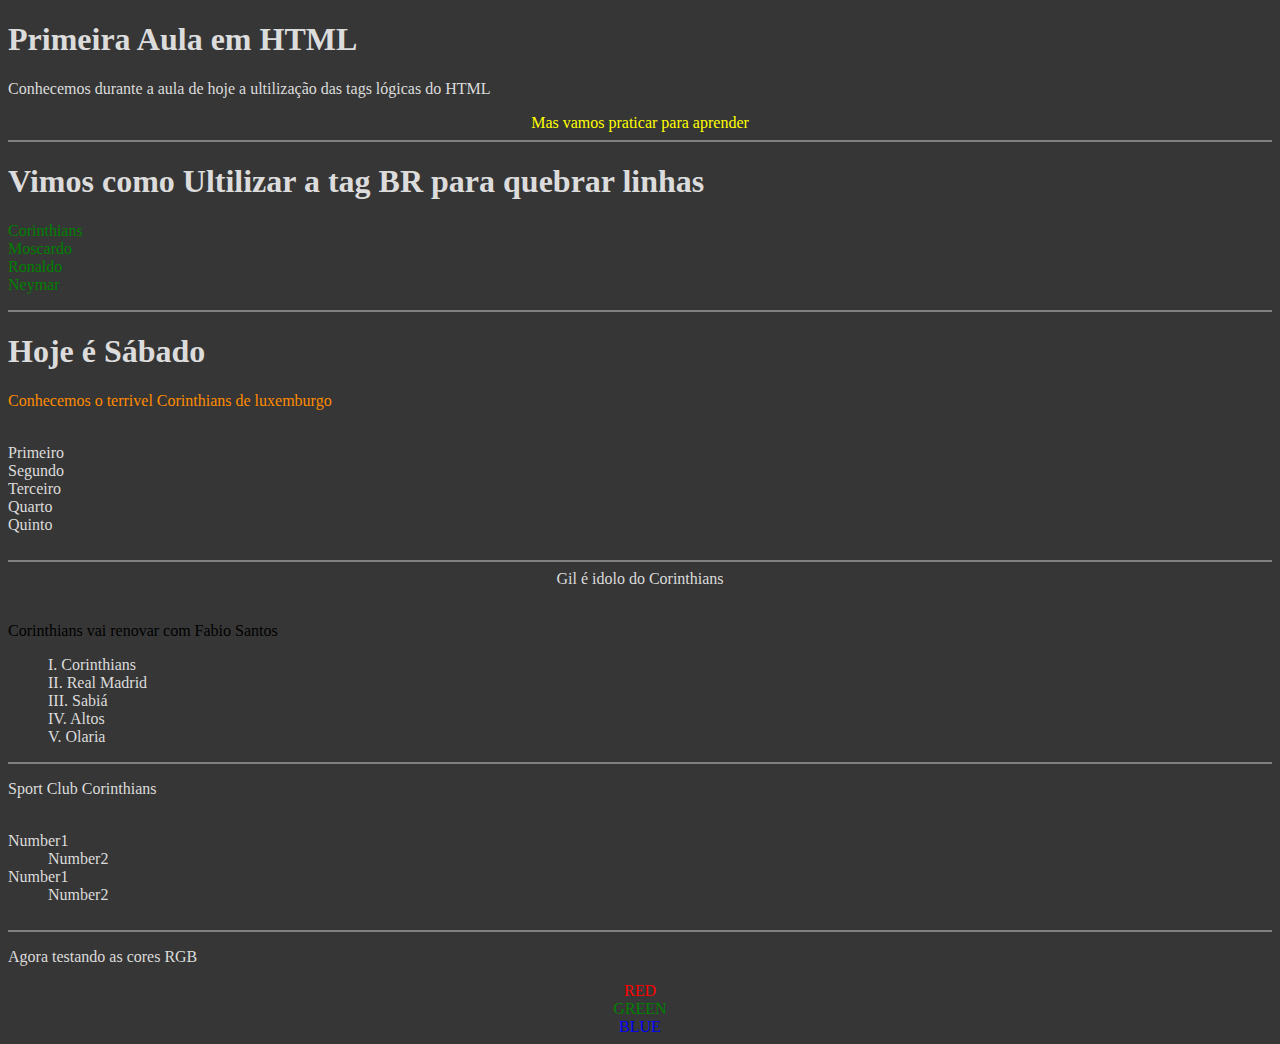
<file: AtvFront/index.html>
<!DOCTYPE html>
<html lang="pt-br">
<head>
    <meta charset="UTF-8">
    <meta name="viewport" content="width=device-width, initial-scale=1.0">
    <title>Primeira aula de html</title>
</head>
<body bgcolor="#363636">
    <div>
        <font color = "DCDCDC">
        <h1>Primeira Aula em HTML </h1>
        <p>
            Conhecemos durante a aula de hoje a ultilização das tags lógicas do HTML
        </p>
        <font color = "yellow">
        <center>
            Mas vamos praticar para aprender
        </center>
        </font>
        <hr color="grey">
        <h1>Vimos como Ultilizar a tag BR para quebrar linhas</h1>
        <font color="green">
            <p>Corinthians <br> Moscardo <br> Ronaldo <br>Neymar</p>
        </font>
        <hr color="grey">
        <h1>Hoje é Sábado</h1>
        <font color = "#ff8C00">
            <p>Conhecemos o terrivel Corinthians de luxemburgo</p>
        </font>
        <br>
        <li>
            Primeiro
        </li>
        <li>
            Segundo
        </li>
        <li>
            Terceiro
        </li>
        <li>
            Quarto
        </li>
        <li>
            Quinto
        </li>
        <br>
        <hr color="grey">
        <center>
            Gil é idolo do Corinthians
        </center>
        <br>
        <font color = "#000000">
            <p>
            Corinthians vai renovar com Fabio Santos
        </p>
        </font>
        
        <ol>
            I. Corinthians <br>
            II. Real Madrid <br>
            III. Sabiá <br>
            IV. Altos <br>
            V. Olaria <br>
        </ol>
        <hr color="grey">
        <p> Sport Club Corinthians</p>
        <br>
        <dt>Number1</dt>
        <dd>Number2</dd>
        <dt>Number1</dt>
        <dd>Number2</dd>
        <br>
        <hr color = "grey">
        <p>Agora testando as cores RGB</p>
        <center>
            <font color ="red">
                RED
            </font>
            <br>
            <font color = "green">
                GREEN
            </font>
            <br>
            <font color = "blue">
                BLUE
            </font>
        </center>
    </div>
</body>
</html>
</file>
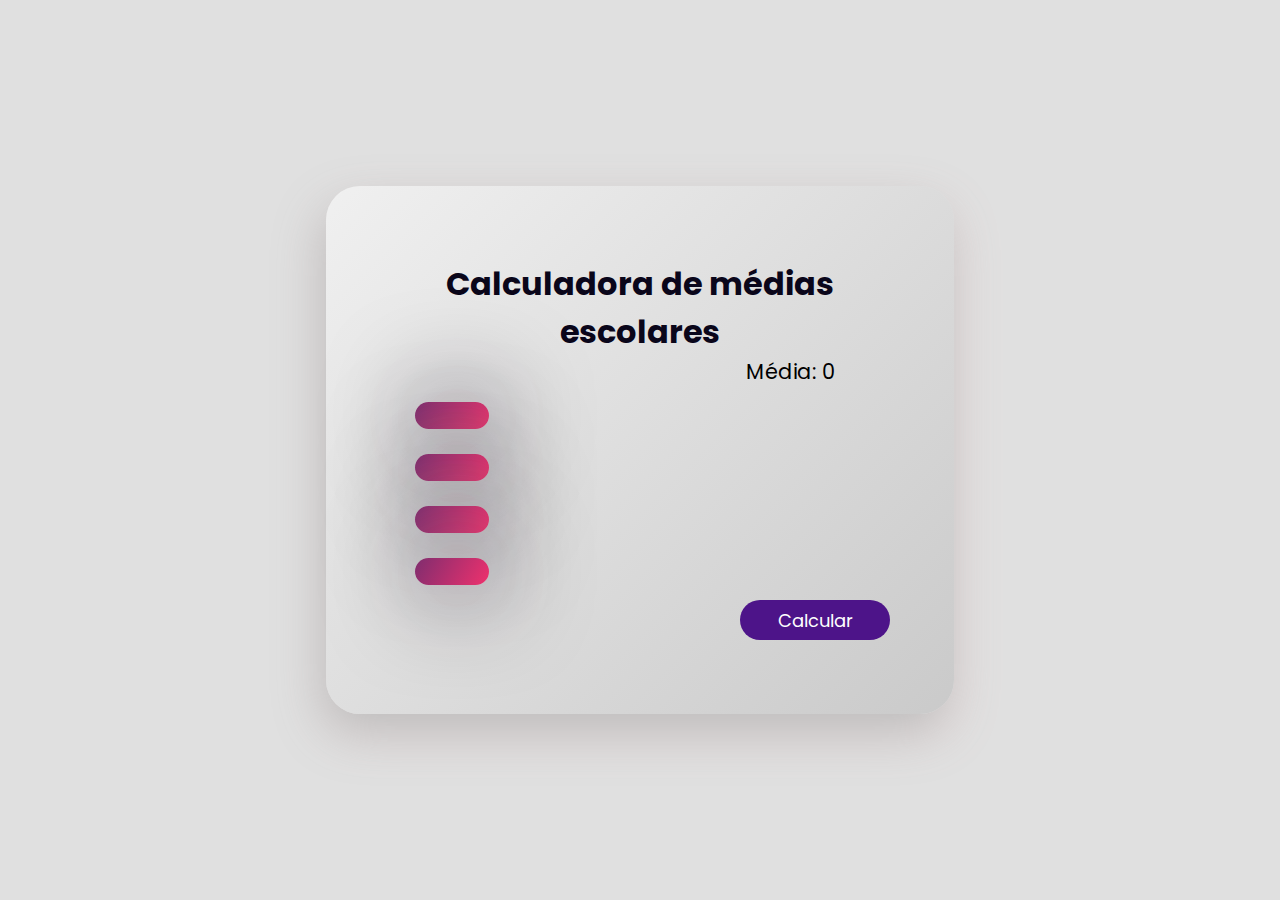
<file: CalculadoraDeMedias/index.html>
<!DOCTYPE html>
<html lang="pt-br">
<head>
    <meta charset="UTF-8">
    <meta name="viewport" content="width=device-width, initial-scale=1.0">
    <link rel="stylesheet" href="style/style.css">
    <script src="script/script.js"></script>
    <link rel="stylesheet" href="style/media.css">
    <title>Calculadora de Média Escola</title>
    <link rel="preconnect" href="https://fonts.googleapis.com">
    <link rel="preconnect" href="https://fonts.gstatic.com" crossorigin>
    <link rel="preconnect" href="https://fonts.googleapis.com">
    <link rel="preconnect" href="https://fonts.gstatic.com" crossorigin>
    <link href="https://fonts.googleapis.com/css2?family=Poppins:wght@600&display=swap" rel="stylesheet">
</head>
<body>
        <div class="conteiner">
            <div class="area">
                <h1>
                    Calculadora de médias escolares
                </h1>
                <Label class="media">Média: 0</Label>
    
                <div class = "inputs">
                    <input type="number" class="inputArea" id="n1"><br>
                    <input type="number" class="inputArea" id="n2"><br>
                    <input type="number" class="inputArea" id="n3"><br>
                    <input type="number" class="inputArea" id="n4">
                </div>
                <div class="buttons" id = "button">
                    <Button onclick="clicouBotao()" class="botao">
                        Calcular
                    </Button>
                </div>
                
            </div>
        </div>
        
        
</body>
</html>
</file>
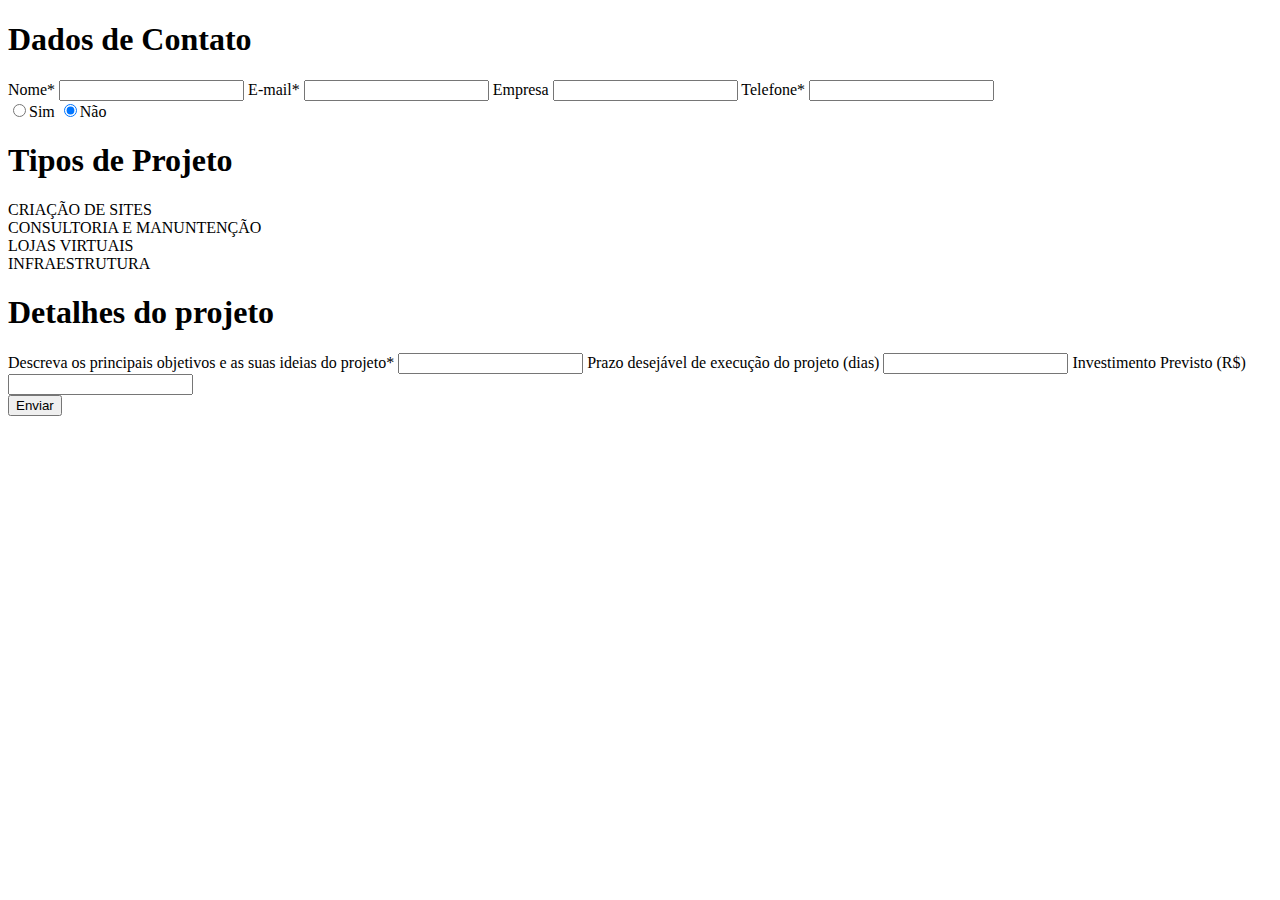
<file: Formulário/index.html>
<!DOCTYPE html>
<html lang="pt-br">
<head>
    <meta charset="UTF-8">
    <meta name="viewport" content="width=device-width, initial-scale=1.0">
    <title>Formulário</title>
</head>
<body>
    <div class="conteiner">
        <div class="cabecalho">
            <h1>Dados de Contato</h1>
        </div>
        <div class="inpt-dados">
            <label for="text">Nome*</label>
            <input type="name" class="inputs" id="1">
            <label for="text">E-mail*</label>
            <input type="email" class="inputs" id="2">
            <label for="text">Empresa</label>
            <input type="text" class="inputs" id="3">
            <label for="text">Telefone*</label>
            <input type="number" class="inputs"id="4">
        </div>
        <div class="possui-site">
            <label>
                <input type="radio" name="possui-site" value="sim">Sim
            </label>
            <label>
                <input type="radio" name="possui-site" value="nao" checked>Não
            </label>

        </div>
        <div class="tipo-projeto">
            <h1>Tipos de Projeto</h1>
            <div class="tipos">
                <label for="text">CRIAÇÃO DE SITES</label>
            </div>
            <div class="tipos">
                <label for="text">CONSULTORIA E MANUNTENÇÃO</label>
            </div>
            <div class="tipos">
                <label for="text">LOJAS VIRTUAIS</label>
            </div>
            <div class="tipos">
                <label for="text">INFRAESTRUTURA</label>
            </div>
        </div>
        <div class="detalhes-projeto">
            <h1>Detalhes do projeto</h1>
            <label for="text">Descreva os principais objetivos e as suas ideias do projeto*</label>
            <input type="text" id="1">
            <label for="text">Prazo desejável de execução do projeto (dias)</label>
            <input type="text" id="2">
            <label for="text">Investimento Previsto (R$)</label>
            <input type="text" id="3">
        </div>
        <div class="enviar">
            <input type="submit" value="Enviar">
        </div>
    </div>
</body>
</html>
</file>
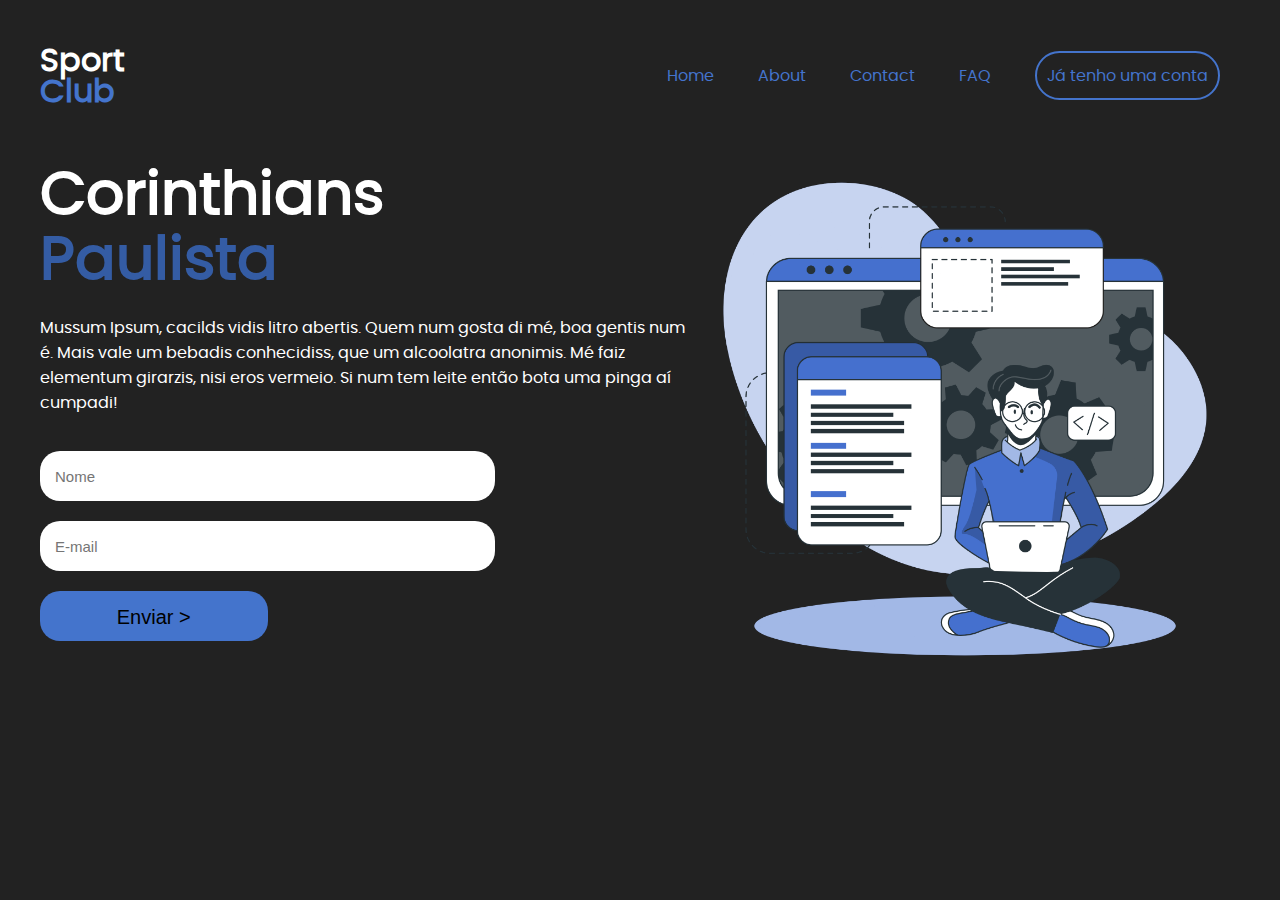
<file: LandingPage/index.html>
<!DOCTYPE html>
<html lang="en">
<head>
    <meta charset="UTF-8">
    <meta name="viewport" content="width=device-width, initial-scale=1.0">
    <title>Landing Page</title>
    <link rel="stylesheet" href="components/styles/style.css">
    <link rel="stylesheet" href="components/styles/fonts.css">
    <link rel="stylesheet" href="components/styles/media.css">

</head> 
<body>
    <header>
        <div class="logo">
            <h1 id="logo1">Sport</h1>
            <h1 id="logo2"> <strong>Club</strong></h1>
        </div>
        <ul class="list">
            <a href="#"><li>Home</li></a>
            <a href="#"><li>About</li></a>
            <a href="#"><li>Contact</li></a>
            <a href="#"><li>FAQ</li></a>
            <a href="#"><li id = "btn-conta">Já tenho uma conta</li></a>
        </ul>
    </header>
    <main>
        <aside>
            <h2 id = "h2-1">Corinthians</h2>
            <h2 id = "h2-2">Paulista</h2>
            <p>Mussum Ipsum, cacilds vidis litro abertis.  Quem num gosta di mé, boa gentis num é. Mais vale um bebadis conhecidiss, que um alcoolatra anonimis. Mé faiz elementum girarzis, nisi eros vermeio. Si num tem leite então bota uma pinga aí cumpadi!</p>
            <form>
                <input class="text-box" type="text" placeholder="Nome">
                <input class="text-box" type="email" placeholder="E-mail">
                <input class="button" type="submit" value ="Enviar >">
            </form>
        </aside>
        <article>
            <img src="components/images/Developer activity-bro.png">
        </article>
    </main>
</body>
</html>
</file>
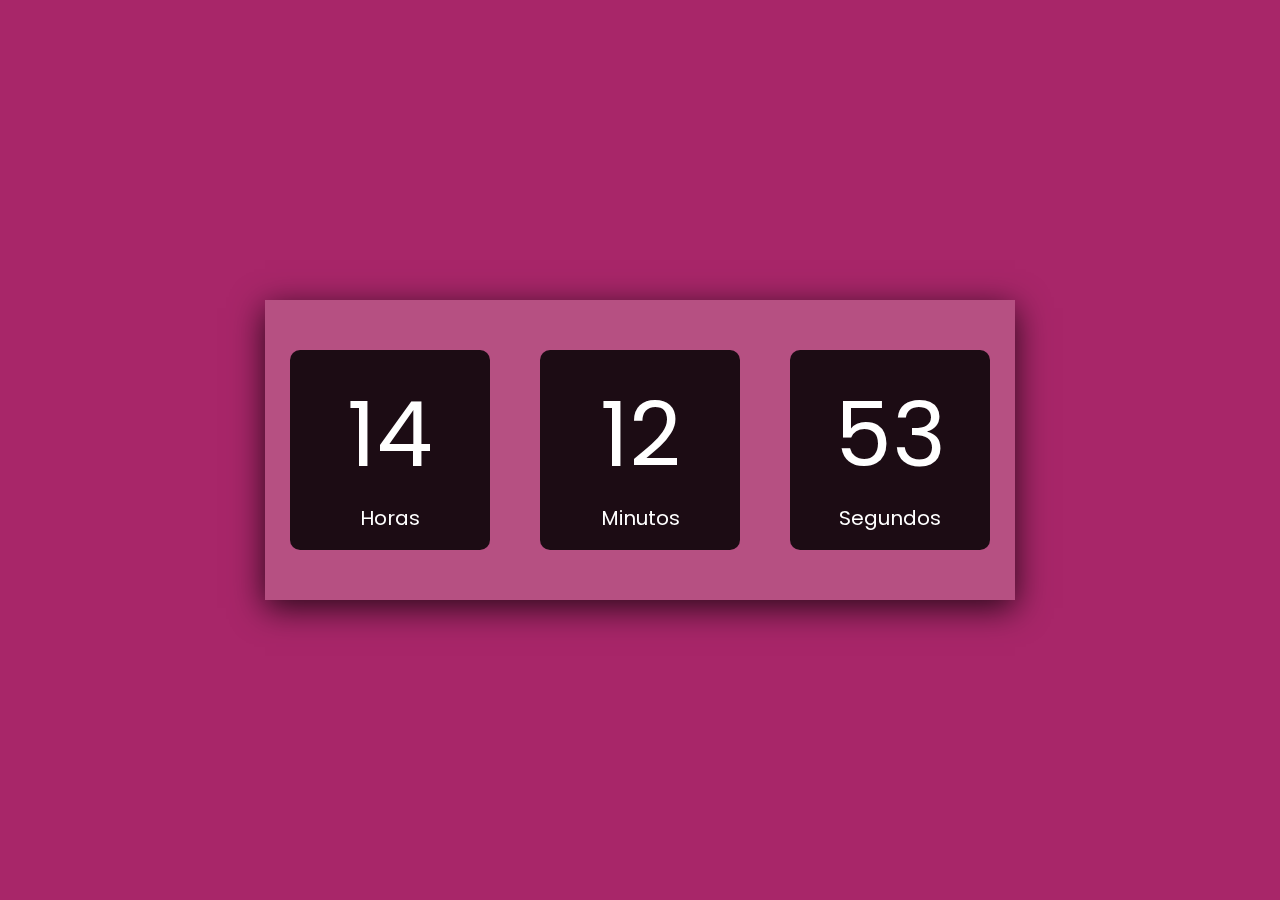
<file: Relógio/index.html>
<!DOCTYPE html>
<html lang="pt-br">
<head>
    <meta charset="UTF-8">
    <meta name="viewport" content="width=device-width, initial-scale=1.0">
    <link rel="stylesheet" href="css/style.css">
    <link rel="stylesheet" href="css/margin.css">
    
    <title>Relógio</title>
</head>
<body>
    <div class="conteiner">
        <!--Horas-->
        <div class="hora">
            <span id="horas">00</span>
            <span class="tempo">Horas</span> 
        </div>
        <!--Minutos-->
        <div class="minuto">
            <span id="minutos">00</span>
            <span class="tempo">Minutos</span> 
        </div>
        <!--Segundos-->
        <div class="segundo">
            <span id="segundos">00</span>
            <span class="tempo">Segundos</span> 
        </div>
    </div>
    <script src="script/script.js">
    </script>
</body>
</html>
</file>
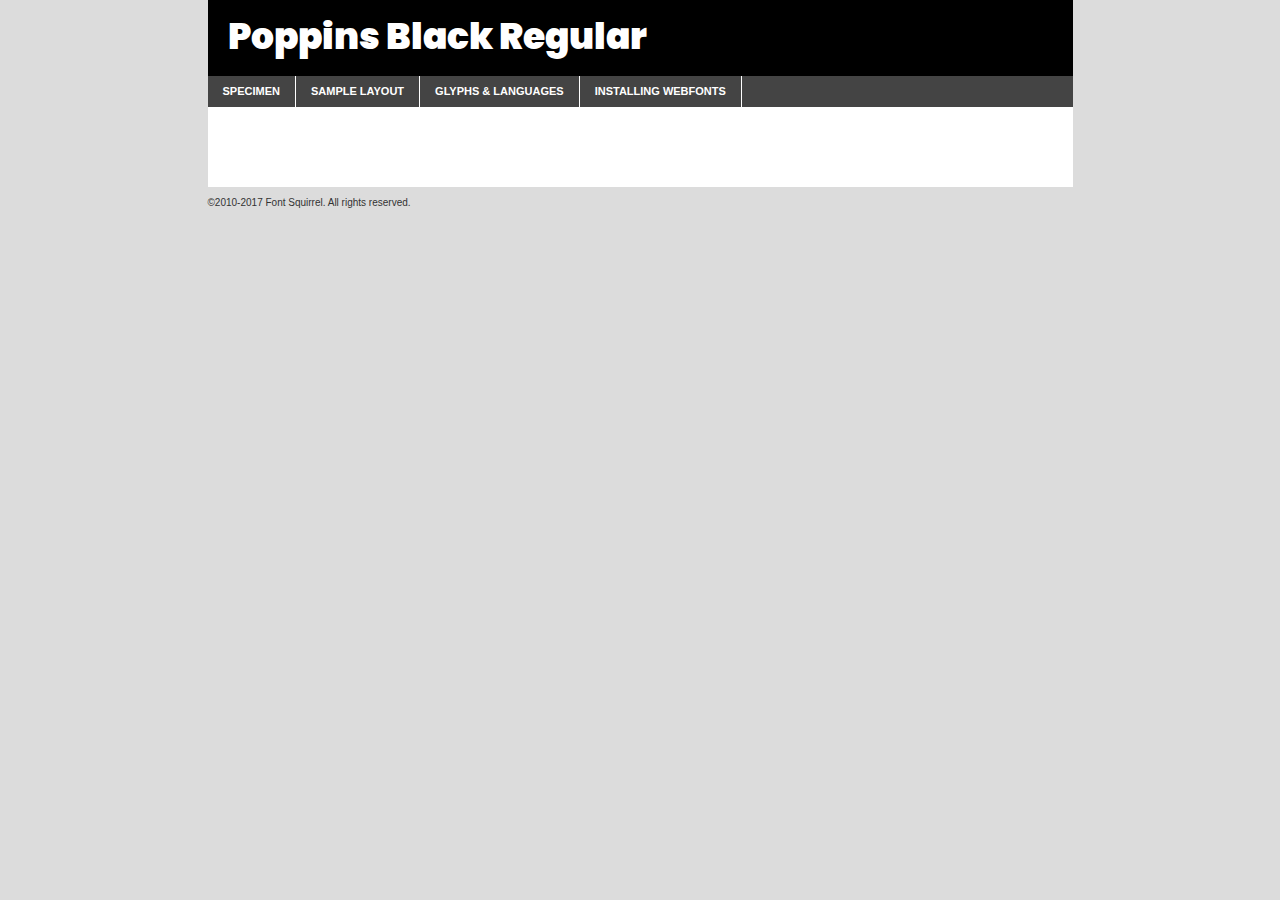
<file: LandingPage/components/fonts/poppins-black-demo.html>
<!DOCTYPE html PUBLIC "-//W3C//DTD XHTML 1.0 Transitional//EN"
	"http://www.w3.org/TR/xhtml1/DTD/xhtml1-transitional.dtd">

<html xmlns="http://www.w3.org/1999/xhtml" xml:lang="en" lang="en">
<head>
	<meta http-equiv="Content-Type" content="text/html; charset=utf-8" />
	<script src="http://ajax.googleapis.com/ajax/libs/jquery/1.7.2/jquery.min.js" type="text/javascript" charset="utf-8"></script>
	<script type="text/javascript">
	(function($){$.fn.easyTabs=function(option){var param=jQuery.extend({fadeSpeed:"fast",defaultContent:1,activeClass:'active'},option);$(this).each(function(){var thisId="#"+this.id;if(param.defaultContent==''){param.defaultContent=1;}
	if(typeof param.defaultContent=="number")
	{var defaultTab=$(thisId+" .tabs li:eq("+(param.defaultContent-1)+") a").attr('href').substr(1);}else{var defaultTab=param.defaultContent;}
	$(thisId+" .tabs li a").each(function(){var tabToHide=$(this).attr('href').substr(1);$("#"+tabToHide).addClass('easytabs-tab-content');});hideAll();changeContent(defaultTab);function hideAll(){$(thisId+" .easytabs-tab-content").hide();}
	function changeContent(tabId){hideAll();$(thisId+" .tabs li").removeClass(param.activeClass);$(thisId+" .tabs li a[href=#"+tabId+"]").closest('li').addClass(param.activeClass);if(param.fadeSpeed!="none")
	{$(thisId+" #"+tabId).fadeIn(param.fadeSpeed);}else{$(thisId+" #"+tabId).show();}}
	$(thisId+" .tabs li").click(function(){var tabId=$(this).find('a').attr('href').substr(1);changeContent(tabId);return false;});});}})(jQuery);
	</script>
	<link rel="stylesheet" href="specimen_files/specimen_stylesheet.css" type="text/css" charset="utf-8" />
	<link rel="stylesheet" href="stylesheet.css" type="text/css" charset="utf-8" />

	<style type="text/css">
					body{
				font-family: 'poppinsblack';
							}
		</style>

	<title>Poppins Black Regular Specimen</title>
	
	
	<script type="text/javascript" charset="utf-8">
		$(document).ready(function() {
			$('#container').easyTabs({defaultContent:1});
		});
	</script>
</head>

<body>
<div id="container">
	<div id="header">
		Poppins Black Regular	</div>
	<ul class="tabs">
		<li><a href="#specimen">Specimen</a></li>
		<li><a href="#layout">Sample Layout</a></li>
				<li><a href="#glyphs">Glyphs &amp; Languages</a></li>
		<li><a href="#installing">Installing Webfonts</a></li>
		
	</ul>
	
	<div id="main_content">

		
			<div id="specimen">
		
				<div class="section">
					<div class="grid12 firstcol">
						<div class="huge">AaBb</div>
					</div>
				</div>
		
				<div class="section">
					<div class="glyph_range">A&#x200B;B&#x200b;C&#x200b;D&#x200b;E&#x200b;F&#x200b;G&#x200b;H&#x200b;I&#x200b;J&#x200b;K&#x200b;L&#x200b;M&#x200b;N&#x200b;O&#x200b;P&#x200b;Q&#x200b;R&#x200b;S&#x200b;T&#x200b;U&#x200b;V&#x200b;W&#x200b;X&#x200b;Y&#x200b;Z&#x200b;a&#x200b;b&#x200b;c&#x200b;d&#x200b;e&#x200b;f&#x200b;g&#x200b;h&#x200b;i&#x200b;j&#x200b;k&#x200b;l&#x200b;m&#x200b;n&#x200b;o&#x200b;p&#x200b;q&#x200b;r&#x200b;s&#x200b;t&#x200b;u&#x200b;v&#x200b;w&#x200b;x&#x200b;y&#x200b;z&#x200b;1&#x200b;2&#x200b;3&#x200b;4&#x200b;5&#x200b;6&#x200b;7&#x200b;8&#x200b;9&#x200b;0&#x200b;&amp;&#x200b;.&#x200b;,&#x200b;?&#x200b;!&#x200b;&#64;&#x200b;(&#x200b;)&#x200b;#&#x200b;$&#x200b;%&#x200b;*&#x200b;+&#x200b;-&#x200b;=&#x200b;:&#x200b;;</div>
				</div>
				<div class="section">
					<div class="grid12 firstcol">
						<table class="sample_table">
							<tr><td>10</td><td class="size10">abcdefghijklmnopqrstuvwxyzABCDEFGHIJKLMNOPQRSTUVWXYZ0123456789abcdefghijklmnopqrstuvwxyzABCDEFGHIJKLMNOPQRSTUVWXYZ0123456789abcdefghijklmnopqrstuvwxyzABCDEFGHIJKLMNOPQRSTUVWXYZ</td></tr>
							<tr><td>11</td><td class="size11">abcdefghijklmnopqrstuvwxyzABCDEFGHIJKLMNOPQRSTUVWXYZ0123456789abcdefghijklmnopqrstuvwxyzABCDEFGHIJKLMNOPQRSTUVWXYZ0123456789abcdefghijklmnopqrstuvwxyzABCDEFGHIJKLMNOPQRSTUVWXYZ</td></tr>
							<tr><td>12</td><td class="size12">abcdefghijklmnopqrstuvwxyzABCDEFGHIJKLMNOPQRSTUVWXYZ0123456789abcdefghijklmnopqrstuvwxyzABCDEFGHIJKLMNOPQRSTUVWXYZ0123456789abcdefghijklmnopqrstuvwxyzABCDEFGHIJKLMNOPQRSTUVWXYZ</td></tr>
							<tr><td>13</td><td class="size13">abcdefghijklmnopqrstuvwxyzABCDEFGHIJKLMNOPQRSTUVWXYZ0123456789abcdefghijklmnopqrstuvwxyzABCDEFGHIJKLMNOPQRSTUVWXYZ0123456789abcdefghijklmnopqrstuvwxyzABCDEFGHIJKLMNOPQRSTUVWXYZ</td></tr>
							<tr><td>14</td><td class="size14">abcdefghijklmnopqrstuvwxyzABCDEFGHIJKLMNOPQRSTUVWXYZ0123456789abcdefghijklmnopqrstuvwxyzABCDEFGHIJKLMNOPQRSTUVWXYZ0123456789abcdefghijklmnopqrstuvwxyzABCDEFGHIJKLMNOPQRSTUVWXYZ</td></tr>
							<tr><td>16</td><td class="size16">abcdefghijklmnopqrstuvwxyzABCDEFGHIJKLMNOPQRSTUVWXYZ0123456789abcdefghijklmnopqrstuvwxyzABCDEFGHIJKLMNOPQRSTUVWXYZ</td></tr>
							<tr><td>18</td><td class="size18">abcdefghijklmnopqrstuvwxyzABCDEFGHIJKLMNOPQRSTUVWXYZ0123456789abcdefghijklmnopqrstuvwxyzABCDEFGHIJKLMNOPQRSTUVWXYZ</td></tr>
							<tr><td>20</td><td class="size20">abcdefghijklmnopqrstuvwxyzABCDEFGHIJKLMNOPQRSTUVWXYZ0123456789abcdefghijklmnopqrstuvwxyzABCDEFGHIJKLMNOPQRSTUVWXYZ</td></tr>
							<tr><td>24</td><td class="size24">abcdefghijklmnopqrstuvwxyzABCDEFGHIJKLMNOPQRSTUVWXYZ0123456789abcdefghijklmnopqrstuvwxyzABCDEFGHIJKLMNOPQRSTUVWXYZ</td></tr>
							<tr><td>30</td><td class="size30">abcdefghijklmnopqrstuvwxyzABCDEFGHIJKLMNOPQRSTUVWXYZ0123456789abcdefghijklmnopqrstuvwxyzABCDEFGHIJKLMNOPQRSTUVWXYZ</td></tr>
							<tr><td>36</td><td class="size36">abcdefghijklmnopqrstuvwxyzABCDEFGHIJKLMNOPQRSTUVWXYZ0123456789abcdefghijklmnopqrstuvwxyzABCDEFGHIJKLMNOPQRSTUVWXYZ</td></tr>
							<tr><td>48</td><td class="size48">abcdefghijklmnopqrstuvwxyzABCDEFGHIJKLMNOPQRSTUVWXYZ0123456789abcdefghijklmnopqrstuvwxyzABCDEFGHIJKLMNOPQRSTUVWXYZ</td></tr>
							<tr><td>60</td><td class="size60">abcdefghijklmnopqrstuvwxyzABCDEFGHIJKLMNOPQRSTUVWXYZ0123456789abcdefghijklmnopqrstuvwxyzABCDEFGHIJKLMNOPQRSTUVWXYZ</td></tr>
							<tr><td>72</td><td class="size72">abcdefghijklmnopqrstuvwxyzABCDEFGHIJKLMNOPQRSTUVWXYZ0123456789abcdefghijklmnopqrstuvwxyzABCDEFGHIJKLMNOPQRSTUVWXYZ</td></tr>
							<tr><td>90</td><td class="size90">abcdefghijklmnopqrstuvwxyzABCDEFGHIJKLMNOPQRSTUVWXYZ0123456789abcdefghijklmnopqrstuvwxyzABCDEFGHIJKLMNOPQRSTUVWXYZ</td></tr>
						</table>
				
					</div>
			
				</div>
		
		
		
								<div class="section" id="bodycomparison">


										<div id="xheight">
				<div class="fontbody">&#x25FC;&#x25FC;&#x25FC;&#x25FC;&#x25FC;&#x25FC;&#x25FC;&#x25FC;&#x25FC;&#x25FC;&#x25FC;&#x25FC;&#x25FC;&#x25FC;&#x25FC;&#x25FC;&#x25FC;&#x25FC;&#x25FC;&#x25FC;&#x25FC;&#x25FC;&#x25FC;&#x25FC;&#x25FC;&#x25FC;&#x25FC;&#x25FC;&#x25FC;&#x25FC;&#x25FC;&#x25FC;&#x25FC;&#x25FC;&#x25FC;&#x25FC;&#x25FC;&#x25FC;&#x25FC;&#x25FC;&#x25FC;&#x25FC;&#x25FC;&#x25FC;&#x25FC;&#x25FC;&#x25FC;&#x25FC;&#x25FC;&#x25FC;&#x25FC;&#x25FC;&#x25FC;&#x25FC;&#x25FC;&#x25FC;&#x25FC;&#x25FC;&#x25FC;&#x25FC;&#x25FC;&#x25FC;&#x25FC;&#x25FC;&#x25FC;&#x25FC;&#x25FC;&#x25FC;&#x25FC;&#x25FC;&#x25FC;&#x25FC;&#x25FC;&#x25FC;&#x25FC;&#x25FC;&#x25FC;&#x25FC;&#x25FC;&#x25FC;&#x25FC;&#x25FC;&#x25FC;&#x25FC;&#x25FC;&#x25FC;&#x25FC;&#x25FC;&#x25FC;&#x25FC;&#x25FC;&#x25FC;&#x25FC;&#x25FC;&#x25FC;&#x25FC;&#x25FC;&#x25FC;&#x25FC;body</div><div class="arialbody">body</div><div class="verdanabody">body</div><div class="georgiabody">body</div></div>
										<div class="fontbody" style="z-index:1">
											body<span>Poppins Black Regular</span>
										</div>
										<div class="arialbody" style="z-index:1">
											body<span>Arial</span>
										</div>
										<div class="verdanabody" style="z-index:1">
											body<span>Verdana</span>
										</div>
										<div class="georgiabody" style="z-index:1">
											body<span>Georgia</span>
										</div>



								</div>
		
		
				<div class="section psample psample_row1" id="">
					
					<div class="grid2 firstcol">
						<p class="size10"><span>10.</span>Aenean lacinia bibendum nulla sed consectetur. Fusce dapibus, tellus ac cursus commodo, tortor mauris condimentum nibh, ut fermentum massa justo sit amet risus. Nullam id dolor id nibh ultricies vehicula ut id elit. Cum sociis natoque penatibus et magnis dis parturient montes, nascetur ridiculus mus. Nulla vitae elit libero, a pharetra augue.</p>
			
					</div>
					<div class="grid3">
						<p class="size11"><span>11.</span>Aenean lacinia bibendum nulla sed consectetur. Fusce dapibus, tellus ac cursus commodo, tortor mauris condimentum nibh, ut fermentum massa justo sit amet risus. Nullam id dolor id nibh ultricies vehicula ut id elit. Cum sociis natoque penatibus et magnis dis parturient montes, nascetur ridiculus mus. Nulla vitae elit libero, a pharetra augue.</p>
			
					</div>
					<div class="grid3">
						<p class="size12"><span>12.</span>Aenean lacinia bibendum nulla sed consectetur. Fusce dapibus, tellus ac cursus commodo, tortor mauris condimentum nibh, ut fermentum massa justo sit amet risus. Nullam id dolor id nibh ultricies vehicula ut id elit. Cum sociis natoque penatibus et magnis dis parturient montes, nascetur ridiculus mus. Nulla vitae elit libero, a pharetra augue.</p>
			
					</div>
					<div class="grid4">
						<p class="size13"><span>13.</span>Aenean lacinia bibendum nulla sed consectetur. Fusce dapibus, tellus ac cursus commodo, tortor mauris condimentum nibh, ut fermentum massa justo sit amet risus. Nullam id dolor id nibh ultricies vehicula ut id elit. Cum sociis natoque penatibus et magnis dis parturient montes, nascetur ridiculus mus. Nulla vitae elit libero, a pharetra augue.</p>
			
					</div>
					<div class="white_blend"></div>
					
				</div>
				<div class="section psample psample_row2" id="">
					<div class="grid3 firstcol">
						<p class="size14"><span>14.</span>Aenean lacinia bibendum nulla sed consectetur. Fusce dapibus, tellus ac cursus commodo, tortor mauris condimentum nibh, ut fermentum massa justo sit amet risus. Nullam id dolor id nibh ultricies vehicula ut id elit. Cum sociis natoque penatibus et magnis dis parturient montes, nascetur ridiculus mus. Nulla vitae elit libero, a pharetra augue.</p>
			
					</div>
					<div class="grid4">
						<p class="size16"><span>16.</span>Aenean lacinia bibendum nulla sed consectetur. Fusce dapibus, tellus ac cursus commodo, tortor mauris condimentum nibh, ut fermentum massa justo sit amet risus. Nullam id dolor id nibh ultricies vehicula ut id elit. Cum sociis natoque penatibus et magnis dis parturient montes, nascetur ridiculus mus. Nulla vitae elit libero, a pharetra augue.</p>
			
					</div>
					<div class="grid5">
						<p class="size18"><span>18.</span>Aenean lacinia bibendum nulla sed consectetur. Fusce dapibus, tellus ac cursus commodo, tortor mauris condimentum nibh, ut fermentum massa justo sit amet risus. Nullam id dolor id nibh ultricies vehicula ut id elit. Cum sociis natoque penatibus et magnis dis parturient montes, nascetur ridiculus mus. Nulla vitae elit libero, a pharetra augue.</p>
			
					</div>

					<div class="white_blend"></div>

				</div>
				
				<div class="section psample psample_row3" id="">
					<div class="grid5 firstcol">
						<p class="size20"><span>20.</span>Aenean lacinia bibendum nulla sed consectetur. Fusce dapibus, tellus ac cursus commodo, tortor mauris condimentum nibh, ut fermentum massa justo sit amet risus. Nullam id dolor id nibh ultricies vehicula ut id elit. Cum sociis natoque penatibus et magnis dis parturient montes, nascetur ridiculus mus. Nulla vitae elit libero, a pharetra augue.</p>
					</div>
					<div class="grid7">
						<p class="size24"><span>24.</span>Aenean lacinia bibendum nulla sed consectetur. Fusce dapibus, tellus ac cursus commodo, tortor mauris condimentum nibh, ut fermentum massa justo sit amet risus. Nullam id dolor id nibh ultricies vehicula ut id elit. Cum sociis natoque penatibus et magnis dis parturient montes, nascetur ridiculus mus. Nulla vitae elit libero, a pharetra augue.</p>
					</div>
					
					<div class="white_blend"></div>
					
				</div>
				
				<div class="section psample psample_row4" id="">
					<div class="grid12 firstcol">
						<p class="size30"><span>30.</span>Aenean lacinia bibendum nulla sed consectetur. Fusce dapibus, tellus ac cursus commodo, tortor mauris condimentum nibh, ut fermentum massa justo sit amet risus. Nullam id dolor id nibh ultricies vehicula ut id elit. Cum sociis natoque penatibus et magnis dis parturient montes, nascetur ridiculus mus. Nulla vitae elit libero, a pharetra augue.</p>
					</div>
					<div class="white_blend"></div>
					
				</div>
				
				
				
				<div class="section psample psample_row1 fullreverse">
					<div class="grid2 firstcol">
						<p class="size10"><span>10.</span>Aenean lacinia bibendum nulla sed consectetur. Fusce dapibus, tellus ac cursus commodo, tortor mauris condimentum nibh, ut fermentum massa justo sit amet risus. Nullam id dolor id nibh ultricies vehicula ut id elit. Cum sociis natoque penatibus et magnis dis parturient montes, nascetur ridiculus mus. Nulla vitae elit libero, a pharetra augue.</p>
			
					</div>
					<div class="grid3">
						<p class="size11"><span>11.</span>Aenean lacinia bibendum nulla sed consectetur. Fusce dapibus, tellus ac cursus commodo, tortor mauris condimentum nibh, ut fermentum massa justo sit amet risus. Nullam id dolor id nibh ultricies vehicula ut id elit. Cum sociis natoque penatibus et magnis dis parturient montes, nascetur ridiculus mus. Nulla vitae elit libero, a pharetra augue.</p>
			
					</div>
					<div class="grid3">
						<p class="size12"><span>12.</span>Aenean lacinia bibendum nulla sed consectetur. Fusce dapibus, tellus ac cursus commodo, tortor mauris condimentum nibh, ut fermentum massa justo sit amet risus. Nullam id dolor id nibh ultricies vehicula ut id elit. Cum sociis natoque penatibus et magnis dis parturient montes, nascetur ridiculus mus. Nulla vitae elit libero, a pharetra augue.</p>
			
					</div>
					<div class="grid4">
						<p class="size13"><span>13.</span>Aenean lacinia bibendum nulla sed consectetur. Fusce dapibus, tellus ac cursus commodo, tortor mauris condimentum nibh, ut fermentum massa justo sit amet risus. Nullam id dolor id nibh ultricies vehicula ut id elit. Cum sociis natoque penatibus et magnis dis parturient montes, nascetur ridiculus mus. Nulla vitae elit libero, a pharetra augue.</p>
			
					</div>
					<div class="black_blend"></div>
					
				</div>
				
				<div class="section psample psample_row2 fullreverse">
					<div class="grid3 firstcol">
						<p class="size14"><span>14.</span>Aenean lacinia bibendum nulla sed consectetur. Fusce dapibus, tellus ac cursus commodo, tortor mauris condimentum nibh, ut fermentum massa justo sit amet risus. Nullam id dolor id nibh ultricies vehicula ut id elit. Cum sociis natoque penatibus et magnis dis parturient montes, nascetur ridiculus mus. Nulla vitae elit libero, a pharetra augue.</p>
			
					</div>
					<div class="grid4">
						<p class="size16"><span>16.</span>Aenean lacinia bibendum nulla sed consectetur. Fusce dapibus, tellus ac cursus commodo, tortor mauris condimentum nibh, ut fermentum massa justo sit amet risus. Nullam id dolor id nibh ultricies vehicula ut id elit. Cum sociis natoque penatibus et magnis dis parturient montes, nascetur ridiculus mus. Nulla vitae elit libero, a pharetra augue.</p>
			
					</div>
					<div class="grid5">
						<p class="size18"><span>18.</span>Aenean lacinia bibendum nulla sed consectetur. Fusce dapibus, tellus ac cursus commodo, tortor mauris condimentum nibh, ut fermentum massa justo sit amet risus. Nullam id dolor id nibh ultricies vehicula ut id elit. Cum sociis natoque penatibus et magnis dis parturient montes, nascetur ridiculus mus. Nulla vitae elit libero, a pharetra augue.</p>
			
					</div>
					<div class="black_blend"></div>

				</div>
				
				<div class="section psample fullreverse psample_row3" id="">
					<div class="grid5 firstcol">
						<p class="size20"><span>20.</span>Aenean lacinia bibendum nulla sed consectetur. Fusce dapibus, tellus ac cursus commodo, tortor mauris condimentum nibh, ut fermentum massa justo sit amet risus. Nullam id dolor id nibh ultricies vehicula ut id elit. Cum sociis natoque penatibus et magnis dis parturient montes, nascetur ridiculus mus. Nulla vitae elit libero, a pharetra augue.</p>
					</div>
					<div class="grid7">
						<p class="size24"><span>24.</span>Aenean lacinia bibendum nulla sed consectetur. Fusce dapibus, tellus ac cursus commodo, tortor mauris condimentum nibh, ut fermentum massa justo sit amet risus. Nullam id dolor id nibh ultricies vehicula ut id elit. Cum sociis natoque penatibus et magnis dis parturient montes, nascetur ridiculus mus. Nulla vitae elit libero, a pharetra augue.</p>
					</div>
					
					<div class="black_blend"></div>
					
				</div>
				
				<div class="section psample fullreverse psample_row4" id="" style="border-bottom: 20px #000 solid;">
					<div class="grid12 firstcol">
						<p class="size30"><span>30.</span>Aenean lacinia bibendum nulla sed consectetur. Fusce dapibus, tellus ac cursus commodo, tortor mauris condimentum nibh, ut fermentum massa justo sit amet risus. Nullam id dolor id nibh ultricies vehicula ut id elit. Cum sociis natoque penatibus et magnis dis parturient montes, nascetur ridiculus mus. Nulla vitae elit libero, a pharetra augue.</p>
					</div>
					<div class="black_blend"></div>
					
				</div>
				
				
				
				
			</div>
			
			<div id="layout">
				
				<div class="section">
					
					<div class="grid12 firstcol">
						<h1>Lorem Ipsum Dolor</h1>
						<h2>Etiam porta sem malesuada magna mollis euismod</h2>
						
						<p class="byline">By <a href="#link">Aenean Lacinia</a></p>
					</div>
				</div>
				<div class="section">
					<div class="grid8 firstcol">
						<p class="large">Donec sed odio dui. Morbi leo risus, porta ac consectetur ac, vestibulum at eros. Fusce dapibus, tellus ac cursus commodo, tortor mauris condimentum nibh, ut fermentum massa justo sit amet risus. </p>

						
						<h3>Pellentesque ornare sem</h3>

						<p>Maecenas sed diam eget risus varius blandit sit amet non magna. Maecenas faucibus mollis interdum. Donec ullamcorper nulla non metus auctor fringilla. Nullam id dolor id nibh ultricies vehicula ut id elit. Nullam id dolor id nibh ultricies vehicula ut id elit. </p>

						<p>Aenean eu leo quam. Pellentesque ornare sem lacinia quam venenatis vestibulum. Lorem ipsum dolor sit amet, consectetur adipiscing elit. Cum sociis natoque penatibus et magnis dis parturient montes, nascetur ridiculus mus. </p>

						<p>Nulla vitae elit libero, a pharetra augue. Praesent commodo cursus magna, vel scelerisque nisl consectetur et. Aenean lacinia bibendum nulla sed consectetur. </p>

						<p>Nullam quis risus eget urna mollis ornare vel eu leo. Nullam quis risus eget urna mollis ornare vel eu leo. Maecenas sed diam eget risus varius blandit sit amet non magna. Donec ullamcorper nulla non metus auctor fringilla. </p>

						<h3>Cras mattis consectetur</h3>

						<p>Aenean eu leo quam. Pellentesque ornare sem lacinia quam venenatis vestibulum. Aenean lacinia bibendum nulla sed consectetur. Integer posuere erat a ante venenatis dapibus posuere velit aliquet. Cras mattis consectetur purus sit amet fermentum. </p>

						<p>Nullam id dolor id nibh ultricies vehicula ut id elit. Nullam quis risus eget urna mollis ornare vel eu leo. Cras mattis consectetur purus sit amet fermentum.</p>
					</div>
					
					<div class="grid4 sidebar">
						
						<div class="box reverse">
							<p class="last">Nullam quis risus eget urna mollis ornare vel eu leo. Donec ullamcorper nulla non metus auctor fringilla. Cras mattis consectetur purus sit amet fermentum. Sed posuere consectetur est at lobortis. Lorem ipsum dolor sit amet, consectetur adipiscing elit. </p>
						</div>
						
						<p class="caption">Maecenas sed diam eget risus varius.</p>

						<p>Vestibulum id ligula porta felis euismod semper. Integer posuere erat a ante venenatis dapibus posuere velit aliquet. Vestibulum id ligula porta felis euismod semper. Sed posuere consectetur est at lobortis. Maecenas sed diam eget risus varius blandit sit amet non magna. Fusce dapibus, tellus ac cursus commodo, tortor mauris condimentum nibh, ut fermentum massa justo sit amet risus. </p>

					

						<p>Duis mollis, est non commodo luctus, nisi erat porttitor ligula, eget lacinia odio sem nec elit. Aenean lacinia bibendum nulla sed consectetur. Vivamus sagittis lacus vel augue laoreet rutrum faucibus dolor auctor. Aenean lacinia bibendum nulla sed consectetur. Nullam quis risus eget urna mollis ornare vel eu leo. </p>

						<p>Praesent commodo cursus magna, vel scelerisque nisl consectetur et. Donec ullamcorper nulla non metus auctor fringilla. Maecenas faucibus mollis interdum. Fusce dapibus, tellus ac cursus commodo, tortor mauris condimentum nibh, ut fermentum massa justo sit amet risus. </p>

					</div>
				</div>
				
			</div>


			



		<div id="glyphs">
			<div class="section">
				<div class="grid12 firstcol">
			
				<h1>Language Support</h1>
				<p>The subset of Poppins Black Regular in this kit supports the following languages:<br />
			
					Albanian, Basque, Breton, Chamorro, Danish, Dutch, English, Faroese, Finnish, French, Frisian, Galician, German, Icelandic, Italian, Malagasy, Norwegian, Portuguese, Spanish, Alsatian, Aragonese, Arapaho, Arrernte, Asturian, Aymara, Bislama, Cebuano, Corsican, Fijian, French_creole, Genoese, Gilbertese, Greenlandic, Haitian_creole, Hiligaynon, Hmong, Hopi, Ibanag, Iloko_ilokano, Indonesian, Interglossa_glosa, Interlingua, Irish_gaelic, Jerriais, Lojban, Lombard, Luxembourgeois, Manx, Mohawk, Norfolk_pitcairnese, Occitan, Oromo, Pangasinan, Papiamento, Piedmontese, Potawatomi, Rhaeto-romance, Romansh, Rotokas, Sami_lule, Samoan, Sardinian, Scots_gaelic, Seychelles_creole, Shona, Sicilian, Somali, Southern_ndebele, Swahili, Swati_swazi, Tagalog_filipino_pilipino, Tetum, Tok_pisin, Uyghur_latinized, Volapuk, Walloon, Warlpiri, Xhosa, Yapese, Zulu, Latinbasic, Ubasic, Demo				</p>
				<h1>Glyph Chart</h1>
				<p>The subset of Poppins Black Regular in this kit includes all the glyphs listed below. Unicode entities are included above each glyph to help you insert individual characters into your layout.</p>
				<div id="glyph_chart">
			
																														 <div><p>&amp;#13;</p>&#13;</div>
																				 <div><p>&amp;#32;</p>&#32;</div>
																				 <div><p>&amp;#33;</p>&#33;</div>
																				 <div><p>&amp;#34;</p>&#34;</div>
																				 <div><p>&amp;#35;</p>&#35;</div>
																				 <div><p>&amp;#36;</p>&#36;</div>
																				 <div><p>&amp;#37;</p>&#37;</div>
																				 <div><p>&amp;#38;</p>&#38;</div>
																				 <div><p>&amp;#39;</p>&#39;</div>
																				 <div><p>&amp;#40;</p>&#40;</div>
																				 <div><p>&amp;#41;</p>&#41;</div>
																				 <div><p>&amp;#42;</p>&#42;</div>
																				 <div><p>&amp;#43;</p>&#43;</div>
																				 <div><p>&amp;#44;</p>&#44;</div>
																				 <div><p>&amp;#45;</p>&#45;</div>
																				 <div><p>&amp;#46;</p>&#46;</div>
																				 <div><p>&amp;#47;</p>&#47;</div>
																				 <div><p>&amp;#48;</p>&#48;</div>
																				 <div><p>&amp;#49;</p>&#49;</div>
																				 <div><p>&amp;#50;</p>&#50;</div>
																				 <div><p>&amp;#51;</p>&#51;</div>
																				 <div><p>&amp;#52;</p>&#52;</div>
																				 <div><p>&amp;#53;</p>&#53;</div>
																				 <div><p>&amp;#54;</p>&#54;</div>
																				 <div><p>&amp;#55;</p>&#55;</div>
																				 <div><p>&amp;#56;</p>&#56;</div>
																				 <div><p>&amp;#57;</p>&#57;</div>
																				 <div><p>&amp;#58;</p>&#58;</div>
																				 <div><p>&amp;#59;</p>&#59;</div>
																				 <div><p>&amp;#60;</p>&#60;</div>
																				 <div><p>&amp;#61;</p>&#61;</div>
																				 <div><p>&amp;#62;</p>&#62;</div>
																				 <div><p>&amp;#63;</p>&#63;</div>
																				 <div><p>&amp;#64;</p>&#64;</div>
																				 <div><p>&amp;#65;</p>&#65;</div>
																				 <div><p>&amp;#66;</p>&#66;</div>
																				 <div><p>&amp;#67;</p>&#67;</div>
																				 <div><p>&amp;#68;</p>&#68;</div>
																				 <div><p>&amp;#69;</p>&#69;</div>
																				 <div><p>&amp;#70;</p>&#70;</div>
																				 <div><p>&amp;#71;</p>&#71;</div>
																				 <div><p>&amp;#72;</p>&#72;</div>
																				 <div><p>&amp;#73;</p>&#73;</div>
																				 <div><p>&amp;#74;</p>&#74;</div>
																				 <div><p>&amp;#75;</p>&#75;</div>
																				 <div><p>&amp;#76;</p>&#76;</div>
																				 <div><p>&amp;#77;</p>&#77;</div>
																				 <div><p>&amp;#78;</p>&#78;</div>
																				 <div><p>&amp;#79;</p>&#79;</div>
																				 <div><p>&amp;#80;</p>&#80;</div>
																				 <div><p>&amp;#81;</p>&#81;</div>
																				 <div><p>&amp;#82;</p>&#82;</div>
																				 <div><p>&amp;#83;</p>&#83;</div>
																				 <div><p>&amp;#84;</p>&#84;</div>
																				 <div><p>&amp;#85;</p>&#85;</div>
																				 <div><p>&amp;#86;</p>&#86;</div>
																				 <div><p>&amp;#87;</p>&#87;</div>
																				 <div><p>&amp;#88;</p>&#88;</div>
																				 <div><p>&amp;#89;</p>&#89;</div>
																				 <div><p>&amp;#90;</p>&#90;</div>
																				 <div><p>&amp;#91;</p>&#91;</div>
																				 <div><p>&amp;#92;</p>&#92;</div>
																				 <div><p>&amp;#93;</p>&#93;</div>
																				 <div><p>&amp;#94;</p>&#94;</div>
																				 <div><p>&amp;#95;</p>&#95;</div>
																				 <div><p>&amp;#96;</p>&#96;</div>
																				 <div><p>&amp;#97;</p>&#97;</div>
																				 <div><p>&amp;#98;</p>&#98;</div>
																				 <div><p>&amp;#99;</p>&#99;</div>
																				 <div><p>&amp;#100;</p>&#100;</div>
																				 <div><p>&amp;#101;</p>&#101;</div>
																				 <div><p>&amp;#102;</p>&#102;</div>
																				 <div><p>&amp;#103;</p>&#103;</div>
																				 <div><p>&amp;#104;</p>&#104;</div>
																				 <div><p>&amp;#105;</p>&#105;</div>
																				 <div><p>&amp;#106;</p>&#106;</div>
																				 <div><p>&amp;#107;</p>&#107;</div>
																				 <div><p>&amp;#108;</p>&#108;</div>
																				 <div><p>&amp;#109;</p>&#109;</div>
																				 <div><p>&amp;#110;</p>&#110;</div>
																				 <div><p>&amp;#111;</p>&#111;</div>
																				 <div><p>&amp;#112;</p>&#112;</div>
																				 <div><p>&amp;#113;</p>&#113;</div>
																				 <div><p>&amp;#114;</p>&#114;</div>
																				 <div><p>&amp;#115;</p>&#115;</div>
																				 <div><p>&amp;#116;</p>&#116;</div>
																				 <div><p>&amp;#117;</p>&#117;</div>
																				 <div><p>&amp;#118;</p>&#118;</div>
																				 <div><p>&amp;#119;</p>&#119;</div>
																				 <div><p>&amp;#120;</p>&#120;</div>
																				 <div><p>&amp;#121;</p>&#121;</div>
																				 <div><p>&amp;#122;</p>&#122;</div>
																				 <div><p>&amp;#123;</p>&#123;</div>
																				 <div><p>&amp;#124;</p>&#124;</div>
																				 <div><p>&amp;#125;</p>&#125;</div>
																				 <div><p>&amp;#126;</p>&#126;</div>
																				 <div><p>&amp;#160;</p>&#160;</div>
																				 <div><p>&amp;#161;</p>&#161;</div>
																				 <div><p>&amp;#162;</p>&#162;</div>
																				 <div><p>&amp;#163;</p>&#163;</div>
																				 <div><p>&amp;#164;</p>&#164;</div>
																				 <div><p>&amp;#165;</p>&#165;</div>
																				 <div><p>&amp;#166;</p>&#166;</div>
																				 <div><p>&amp;#167;</p>&#167;</div>
																				 <div><p>&amp;#168;</p>&#168;</div>
																				 <div><p>&amp;#169;</p>&#169;</div>
																				 <div><p>&amp;#170;</p>&#170;</div>
																				 <div><p>&amp;#171;</p>&#171;</div>
																				 <div><p>&amp;#172;</p>&#172;</div>
																				 <div><p>&amp;#173;</p>&#173;</div>
																				 <div><p>&amp;#174;</p>&#174;</div>
																				 <div><p>&amp;#175;</p>&#175;</div>
																				 <div><p>&amp;#176;</p>&#176;</div>
																				 <div><p>&amp;#177;</p>&#177;</div>
																				 <div><p>&amp;#178;</p>&#178;</div>
																				 <div><p>&amp;#179;</p>&#179;</div>
																				 <div><p>&amp;#180;</p>&#180;</div>
																				 <div><p>&amp;#181;</p>&#181;</div>
																				 <div><p>&amp;#182;</p>&#182;</div>
																				 <div><p>&amp;#183;</p>&#183;</div>
																				 <div><p>&amp;#184;</p>&#184;</div>
																				 <div><p>&amp;#185;</p>&#185;</div>
																				 <div><p>&amp;#186;</p>&#186;</div>
																				 <div><p>&amp;#187;</p>&#187;</div>
																				 <div><p>&amp;#188;</p>&#188;</div>
																				 <div><p>&amp;#189;</p>&#189;</div>
																				 <div><p>&amp;#190;</p>&#190;</div>
																				 <div><p>&amp;#191;</p>&#191;</div>
																				 <div><p>&amp;#192;</p>&#192;</div>
																				 <div><p>&amp;#193;</p>&#193;</div>
																				 <div><p>&amp;#194;</p>&#194;</div>
																				 <div><p>&amp;#195;</p>&#195;</div>
																				 <div><p>&amp;#196;</p>&#196;</div>
																				 <div><p>&amp;#197;</p>&#197;</div>
																				 <div><p>&amp;#198;</p>&#198;</div>
																				 <div><p>&amp;#199;</p>&#199;</div>
																				 <div><p>&amp;#200;</p>&#200;</div>
																				 <div><p>&amp;#201;</p>&#201;</div>
																				 <div><p>&amp;#202;</p>&#202;</div>
																				 <div><p>&amp;#203;</p>&#203;</div>
																				 <div><p>&amp;#204;</p>&#204;</div>
																				 <div><p>&amp;#205;</p>&#205;</div>
																				 <div><p>&amp;#206;</p>&#206;</div>
																				 <div><p>&amp;#207;</p>&#207;</div>
																				 <div><p>&amp;#208;</p>&#208;</div>
																				 <div><p>&amp;#209;</p>&#209;</div>
																				 <div><p>&amp;#210;</p>&#210;</div>
																				 <div><p>&amp;#211;</p>&#211;</div>
																				 <div><p>&amp;#212;</p>&#212;</div>
																				 <div><p>&amp;#213;</p>&#213;</div>
																				 <div><p>&amp;#214;</p>&#214;</div>
																				 <div><p>&amp;#215;</p>&#215;</div>
																				 <div><p>&amp;#216;</p>&#216;</div>
																				 <div><p>&amp;#217;</p>&#217;</div>
																				 <div><p>&amp;#218;</p>&#218;</div>
																				 <div><p>&amp;#219;</p>&#219;</div>
																				 <div><p>&amp;#220;</p>&#220;</div>
																				 <div><p>&amp;#221;</p>&#221;</div>
																				 <div><p>&amp;#222;</p>&#222;</div>
																				 <div><p>&amp;#223;</p>&#223;</div>
																				 <div><p>&amp;#224;</p>&#224;</div>
																				 <div><p>&amp;#225;</p>&#225;</div>
																				 <div><p>&amp;#226;</p>&#226;</div>
																				 <div><p>&amp;#227;</p>&#227;</div>
																				 <div><p>&amp;#228;</p>&#228;</div>
																				 <div><p>&amp;#229;</p>&#229;</div>
																				 <div><p>&amp;#230;</p>&#230;</div>
																				 <div><p>&amp;#231;</p>&#231;</div>
																				 <div><p>&amp;#232;</p>&#232;</div>
																				 <div><p>&amp;#233;</p>&#233;</div>
																				 <div><p>&amp;#234;</p>&#234;</div>
																				 <div><p>&amp;#235;</p>&#235;</div>
																				 <div><p>&amp;#236;</p>&#236;</div>
																				 <div><p>&amp;#237;</p>&#237;</div>
																				 <div><p>&amp;#238;</p>&#238;</div>
																				 <div><p>&amp;#239;</p>&#239;</div>
																				 <div><p>&amp;#240;</p>&#240;</div>
																				 <div><p>&amp;#241;</p>&#241;</div>
																				 <div><p>&amp;#242;</p>&#242;</div>
																				 <div><p>&amp;#243;</p>&#243;</div>
																				 <div><p>&amp;#244;</p>&#244;</div>
																				 <div><p>&amp;#245;</p>&#245;</div>
																				 <div><p>&amp;#246;</p>&#246;</div>
																				 <div><p>&amp;#247;</p>&#247;</div>
																				 <div><p>&amp;#248;</p>&#248;</div>
																				 <div><p>&amp;#249;</p>&#249;</div>
																				 <div><p>&amp;#250;</p>&#250;</div>
																				 <div><p>&amp;#251;</p>&#251;</div>
																				 <div><p>&amp;#252;</p>&#252;</div>
																				 <div><p>&amp;#253;</p>&#253;</div>
																				 <div><p>&amp;#254;</p>&#254;</div>
																				 <div><p>&amp;#255;</p>&#255;</div>
																				 <div><p>&amp;#338;</p>&#338;</div>
																				 <div><p>&amp;#339;</p>&#339;</div>
																				 <div><p>&amp;#376;</p>&#376;</div>
																				 <div><p>&amp;#710;</p>&#710;</div>
																				 <div><p>&amp;#732;</p>&#732;</div>
																				 <div><p>&amp;#8192;</p>&#8192;</div>
																				 <div><p>&amp;#8193;</p>&#8193;</div>
																				 <div><p>&amp;#8194;</p>&#8194;</div>
																				 <div><p>&amp;#8195;</p>&#8195;</div>
																				 <div><p>&amp;#8196;</p>&#8196;</div>
																				 <div><p>&amp;#8197;</p>&#8197;</div>
																				 <div><p>&amp;#8198;</p>&#8198;</div>
																				 <div><p>&amp;#8199;</p>&#8199;</div>
																				 <div><p>&amp;#8200;</p>&#8200;</div>
																				 <div><p>&amp;#8201;</p>&#8201;</div>
																				 <div><p>&amp;#8202;</p>&#8202;</div>
																				 <div><p>&amp;#8208;</p>&#8208;</div>
																				 <div><p>&amp;#8209;</p>&#8209;</div>
																				 <div><p>&amp;#8210;</p>&#8210;</div>
																				 <div><p>&amp;#8211;</p>&#8211;</div>
																				 <div><p>&amp;#8212;</p>&#8212;</div>
																				 <div><p>&amp;#8216;</p>&#8216;</div>
																				 <div><p>&amp;#8217;</p>&#8217;</div>
																				 <div><p>&amp;#8218;</p>&#8218;</div>
																				 <div><p>&amp;#8220;</p>&#8220;</div>
																				 <div><p>&amp;#8221;</p>&#8221;</div>
																				 <div><p>&amp;#8222;</p>&#8222;</div>
																				 <div><p>&amp;#8226;</p>&#8226;</div>
																				 <div><p>&amp;#8230;</p>&#8230;</div>
																				 <div><p>&amp;#8239;</p>&#8239;</div>
																				 <div><p>&amp;#8249;</p>&#8249;</div>
																				 <div><p>&amp;#8250;</p>&#8250;</div>
																				 <div><p>&amp;#8287;</p>&#8287;</div>
																				 <div><p>&amp;#8364;</p>&#8364;</div>
																				 <div><p>&amp;#8482;</p>&#8482;</div>
																				 <div><p>&amp;#9724;</p>&#9724;</div>
																				 <div><p>&amp;#64257;</p>&#64257;</div>
																				 <div><p>&amp;#64258;</p>&#64258;</div>
																																																</div>	
				</div>
		
		
			</div>
		</div>
		
		
		<div id="specs">
			
		</div>
	
		<div id="installing">
			<div class="section">
				<div class="grid7 firstcol">
					<h1>Installing Webfonts</h1>
					
					<p>Webfonts are supported by all major browser platforms but not all in the same way. There are currently four different font formats that must be included in order to target all browsers. This includes TTF, WOFF, EOT and SVG.</p>
					
					<h2>1. Upload your webfonts</h2>
					<p>You must upload your webfont kit to your website. They should be in or near the same directory as your CSS files.</p>
					
					<h2>2. Include the webfont stylesheet</h2>
					<p>A special CSS @font-face declaration helps the various browsers select the appropriate font it needs without causing you a bunch of headaches. Learn more about this syntax by reading the <a href="https://www.fontspring.com/blog/further-hardening-of-the-bulletproof-syntax">Fontspring blog post</a> about it. The code for it is as follows:</p>


<code>
@font-face{ 
	font-family: 'MyWebFont';
	src: url('WebFont.eot');
	src: url('WebFont.eot?#iefix') format('embedded-opentype'),
	     url('WebFont.woff') format('woff'),
	     url('WebFont.ttf') format('truetype'),
	     url('WebFont.svg#webfont') format('svg');
}
</code>

	<p>We've already gone ahead and generated the code for you. All you have to do is link to the stylesheet in your HTML, like this:</p>
	<code>&lt;link rel=&quot;stylesheet&quot; href=&quot;stylesheet.css&quot; type=&quot;text/css&quot; charset=&quot;utf-8&quot; /&gt;</code>

					<h2>3. Modify your own stylesheet</h2>
					<p>To take advantage of your new fonts, you must tell your stylesheet to use them. Look at the original @font-face declaration above and find the property called "font-family." The name linked there will be what you use to reference the font. Prepend that webfont name to the font stack in the "font-family" property, inside the selector you want to change. For example:</p>
<code>p { font-family: 'WebFont', Arial, sans-serif; }</code>

<h2>4. Test</h2>
<p>Getting webfonts to work cross-browser <em>can</em> be tricky. Use the information in the sidebar to help you if you find that fonts aren't loading in a particular browser.</p>
				</div>
				
				<div class="grid5 sidebar">
					<div class="box">
						<h2>Troubleshooting<br />Font-Face Problems</h2>
						<p>Having trouble getting your webfonts to load in your new website? Here are some tips to sort out what might be the problem.</p>

						<h3>Fonts not showing in any browser</h3>

						<p>This sounds like you need to work on the plumbing. You either did not upload the fonts to the correct directory, or you did not link the fonts properly in the CSS. If you've confirmed that all this is correct and you still have a problem, take a look at your .htaccess file and see if requests are getting intercepted.</p>

						<h3>Fonts not loading in iPhone or iPad</h3>

						<p>The most common problem here is that you are serving the fonts from an IIS server. IIS refuses to serve files that have unknown MIME types. If that is the case, you must set the MIME type for SVG to "image/svg+xml" in the server settings. Follow these instructions from Microsoft if you need help.</p>

						<h3>Fonts not loading in Firefox</h3>

						<p>The primary reason for this failure? You are still using a version Firefox older than 3.5. So upgrade already! If that isn't it, then you are very likely serving fonts from a different domain. Firefox requires that all font assets be served from the same domain. Lastly it is possible that you need to add WOFF to your list of MIME types (if you are serving via IIS.)</p>

						<h3>Fonts not loading in IE</h3>

						<p>Are you looking at Internet Explorer on an actual Windows machine or are you cheating by using a service like Adobe BrowserLab? Many of these screenshot services do not render @font-face for IE. Best to test it on a real machine.</p>

						<h3>Fonts not loading in IE9</h3>

						<p>IE9, like Firefox, requires that fonts be served from the same domain as the website. Make sure that is the case.</p>
					</div>
				</div>
			</div>
			
		</div>
	
	</div>
	<div id="footer">
		<p>&copy;2010-2017 Font Squirrel. All rights reserved.</p>
	</div>
</div>
</body>
</html>
</file>
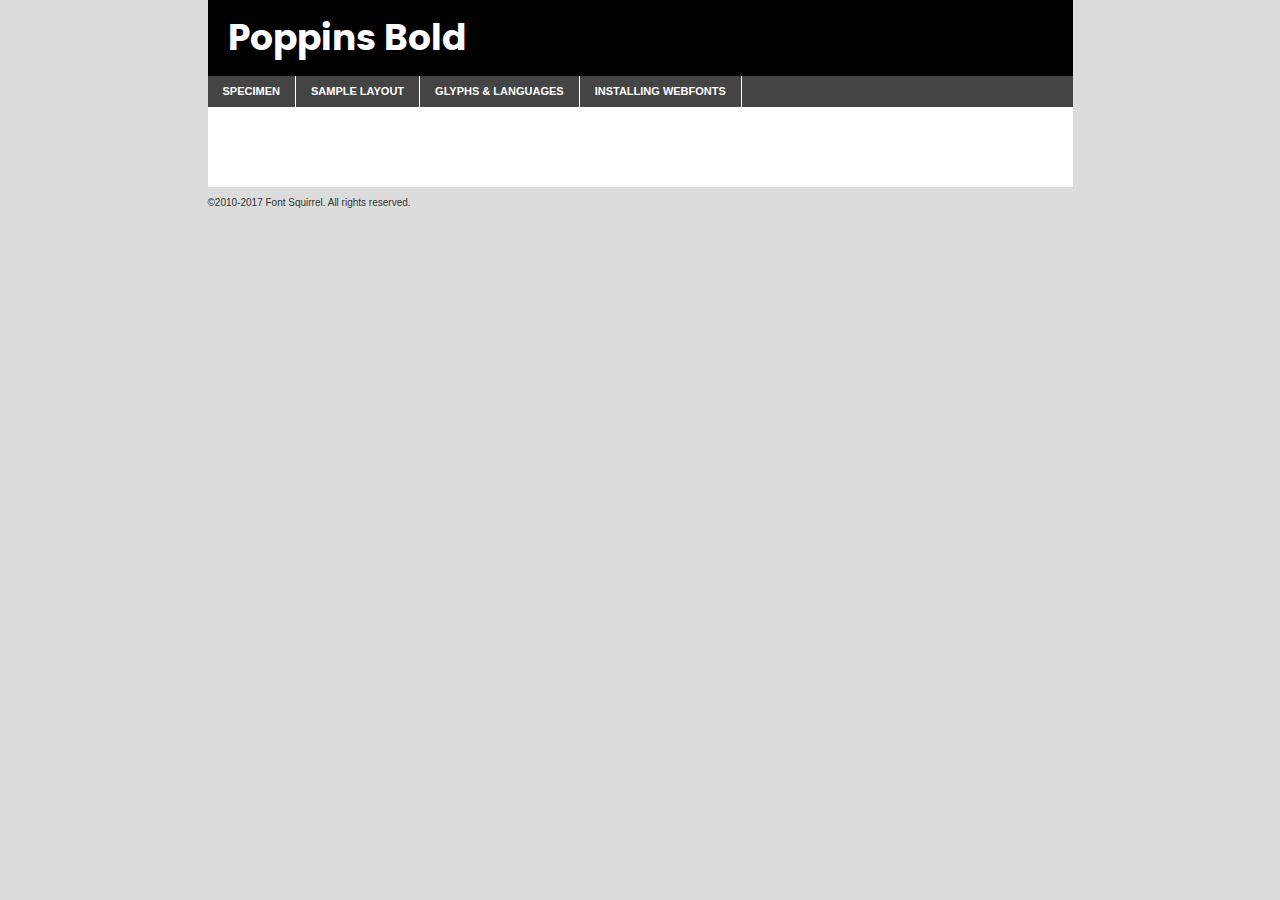
<file: LandingPage/components/fonts/poppins-bold-demo.html>
<!DOCTYPE html PUBLIC "-//W3C//DTD XHTML 1.0 Transitional//EN"
	"http://www.w3.org/TR/xhtml1/DTD/xhtml1-transitional.dtd">

<html xmlns="http://www.w3.org/1999/xhtml" xml:lang="en" lang="en">
<head>
	<meta http-equiv="Content-Type" content="text/html; charset=utf-8" />
	<script src="http://ajax.googleapis.com/ajax/libs/jquery/1.7.2/jquery.min.js" type="text/javascript" charset="utf-8"></script>
	<script type="text/javascript">
	(function($){$.fn.easyTabs=function(option){var param=jQuery.extend({fadeSpeed:"fast",defaultContent:1,activeClass:'active'},option);$(this).each(function(){var thisId="#"+this.id;if(param.defaultContent==''){param.defaultContent=1;}
	if(typeof param.defaultContent=="number")
	{var defaultTab=$(thisId+" .tabs li:eq("+(param.defaultContent-1)+") a").attr('href').substr(1);}else{var defaultTab=param.defaultContent;}
	$(thisId+" .tabs li a").each(function(){var tabToHide=$(this).attr('href').substr(1);$("#"+tabToHide).addClass('easytabs-tab-content');});hideAll();changeContent(defaultTab);function hideAll(){$(thisId+" .easytabs-tab-content").hide();}
	function changeContent(tabId){hideAll();$(thisId+" .tabs li").removeClass(param.activeClass);$(thisId+" .tabs li a[href=#"+tabId+"]").closest('li').addClass(param.activeClass);if(param.fadeSpeed!="none")
	{$(thisId+" #"+tabId).fadeIn(param.fadeSpeed);}else{$(thisId+" #"+tabId).show();}}
	$(thisId+" .tabs li").click(function(){var tabId=$(this).find('a').attr('href').substr(1);changeContent(tabId);return false;});});}})(jQuery);
	</script>
	<link rel="stylesheet" href="specimen_files/specimen_stylesheet.css" type="text/css" charset="utf-8" />
	<link rel="stylesheet" href="stylesheet.css" type="text/css" charset="utf-8" />

	<style type="text/css">
					body{
				font-family: 'poppinsbold';
							}
		</style>

	<title>Poppins Bold Specimen</title>
	
	
	<script type="text/javascript" charset="utf-8">
		$(document).ready(function() {
			$('#container').easyTabs({defaultContent:1});
		});
	</script>
</head>

<body>
<div id="container">
	<div id="header">
		Poppins Bold	</div>
	<ul class="tabs">
		<li><a href="#specimen">Specimen</a></li>
		<li><a href="#layout">Sample Layout</a></li>
				<li><a href="#glyphs">Glyphs &amp; Languages</a></li>
		<li><a href="#installing">Installing Webfonts</a></li>
		
	</ul>
	
	<div id="main_content">

		
			<div id="specimen">
		
				<div class="section">
					<div class="grid12 firstcol">
						<div class="huge">AaBb</div>
					</div>
				</div>
		
				<div class="section">
					<div class="glyph_range">A&#x200B;B&#x200b;C&#x200b;D&#x200b;E&#x200b;F&#x200b;G&#x200b;H&#x200b;I&#x200b;J&#x200b;K&#x200b;L&#x200b;M&#x200b;N&#x200b;O&#x200b;P&#x200b;Q&#x200b;R&#x200b;S&#x200b;T&#x200b;U&#x200b;V&#x200b;W&#x200b;X&#x200b;Y&#x200b;Z&#x200b;a&#x200b;b&#x200b;c&#x200b;d&#x200b;e&#x200b;f&#x200b;g&#x200b;h&#x200b;i&#x200b;j&#x200b;k&#x200b;l&#x200b;m&#x200b;n&#x200b;o&#x200b;p&#x200b;q&#x200b;r&#x200b;s&#x200b;t&#x200b;u&#x200b;v&#x200b;w&#x200b;x&#x200b;y&#x200b;z&#x200b;1&#x200b;2&#x200b;3&#x200b;4&#x200b;5&#x200b;6&#x200b;7&#x200b;8&#x200b;9&#x200b;0&#x200b;&amp;&#x200b;.&#x200b;,&#x200b;?&#x200b;!&#x200b;&#64;&#x200b;(&#x200b;)&#x200b;#&#x200b;$&#x200b;%&#x200b;*&#x200b;+&#x200b;-&#x200b;=&#x200b;:&#x200b;;</div>
				</div>
				<div class="section">
					<div class="grid12 firstcol">
						<table class="sample_table">
							<tr><td>10</td><td class="size10">abcdefghijklmnopqrstuvwxyzABCDEFGHIJKLMNOPQRSTUVWXYZ0123456789abcdefghijklmnopqrstuvwxyzABCDEFGHIJKLMNOPQRSTUVWXYZ0123456789abcdefghijklmnopqrstuvwxyzABCDEFGHIJKLMNOPQRSTUVWXYZ</td></tr>
							<tr><td>11</td><td class="size11">abcdefghijklmnopqrstuvwxyzABCDEFGHIJKLMNOPQRSTUVWXYZ0123456789abcdefghijklmnopqrstuvwxyzABCDEFGHIJKLMNOPQRSTUVWXYZ0123456789abcdefghijklmnopqrstuvwxyzABCDEFGHIJKLMNOPQRSTUVWXYZ</td></tr>
							<tr><td>12</td><td class="size12">abcdefghijklmnopqrstuvwxyzABCDEFGHIJKLMNOPQRSTUVWXYZ0123456789abcdefghijklmnopqrstuvwxyzABCDEFGHIJKLMNOPQRSTUVWXYZ0123456789abcdefghijklmnopqrstuvwxyzABCDEFGHIJKLMNOPQRSTUVWXYZ</td></tr>
							<tr><td>13</td><td class="size13">abcdefghijklmnopqrstuvwxyzABCDEFGHIJKLMNOPQRSTUVWXYZ0123456789abcdefghijklmnopqrstuvwxyzABCDEFGHIJKLMNOPQRSTUVWXYZ0123456789abcdefghijklmnopqrstuvwxyzABCDEFGHIJKLMNOPQRSTUVWXYZ</td></tr>
							<tr><td>14</td><td class="size14">abcdefghijklmnopqrstuvwxyzABCDEFGHIJKLMNOPQRSTUVWXYZ0123456789abcdefghijklmnopqrstuvwxyzABCDEFGHIJKLMNOPQRSTUVWXYZ0123456789abcdefghijklmnopqrstuvwxyzABCDEFGHIJKLMNOPQRSTUVWXYZ</td></tr>
							<tr><td>16</td><td class="size16">abcdefghijklmnopqrstuvwxyzABCDEFGHIJKLMNOPQRSTUVWXYZ0123456789abcdefghijklmnopqrstuvwxyzABCDEFGHIJKLMNOPQRSTUVWXYZ</td></tr>
							<tr><td>18</td><td class="size18">abcdefghijklmnopqrstuvwxyzABCDEFGHIJKLMNOPQRSTUVWXYZ0123456789abcdefghijklmnopqrstuvwxyzABCDEFGHIJKLMNOPQRSTUVWXYZ</td></tr>
							<tr><td>20</td><td class="size20">abcdefghijklmnopqrstuvwxyzABCDEFGHIJKLMNOPQRSTUVWXYZ0123456789abcdefghijklmnopqrstuvwxyzABCDEFGHIJKLMNOPQRSTUVWXYZ</td></tr>
							<tr><td>24</td><td class="size24">abcdefghijklmnopqrstuvwxyzABCDEFGHIJKLMNOPQRSTUVWXYZ0123456789abcdefghijklmnopqrstuvwxyzABCDEFGHIJKLMNOPQRSTUVWXYZ</td></tr>
							<tr><td>30</td><td class="size30">abcdefghijklmnopqrstuvwxyzABCDEFGHIJKLMNOPQRSTUVWXYZ0123456789abcdefghijklmnopqrstuvwxyzABCDEFGHIJKLMNOPQRSTUVWXYZ</td></tr>
							<tr><td>36</td><td class="size36">abcdefghijklmnopqrstuvwxyzABCDEFGHIJKLMNOPQRSTUVWXYZ0123456789abcdefghijklmnopqrstuvwxyzABCDEFGHIJKLMNOPQRSTUVWXYZ</td></tr>
							<tr><td>48</td><td class="size48">abcdefghijklmnopqrstuvwxyzABCDEFGHIJKLMNOPQRSTUVWXYZ0123456789abcdefghijklmnopqrstuvwxyzABCDEFGHIJKLMNOPQRSTUVWXYZ</td></tr>
							<tr><td>60</td><td class="size60">abcdefghijklmnopqrstuvwxyzABCDEFGHIJKLMNOPQRSTUVWXYZ0123456789abcdefghijklmnopqrstuvwxyzABCDEFGHIJKLMNOPQRSTUVWXYZ</td></tr>
							<tr><td>72</td><td class="size72">abcdefghijklmnopqrstuvwxyzABCDEFGHIJKLMNOPQRSTUVWXYZ0123456789abcdefghijklmnopqrstuvwxyzABCDEFGHIJKLMNOPQRSTUVWXYZ</td></tr>
							<tr><td>90</td><td class="size90">abcdefghijklmnopqrstuvwxyzABCDEFGHIJKLMNOPQRSTUVWXYZ0123456789abcdefghijklmnopqrstuvwxyzABCDEFGHIJKLMNOPQRSTUVWXYZ</td></tr>
						</table>
				
					</div>
			
				</div>
		
		
		
								<div class="section" id="bodycomparison">


										<div id="xheight">
				<div class="fontbody">&#x25FC;&#x25FC;&#x25FC;&#x25FC;&#x25FC;&#x25FC;&#x25FC;&#x25FC;&#x25FC;&#x25FC;&#x25FC;&#x25FC;&#x25FC;&#x25FC;&#x25FC;&#x25FC;&#x25FC;&#x25FC;&#x25FC;&#x25FC;&#x25FC;&#x25FC;&#x25FC;&#x25FC;&#x25FC;&#x25FC;&#x25FC;&#x25FC;&#x25FC;&#x25FC;&#x25FC;&#x25FC;&#x25FC;&#x25FC;&#x25FC;&#x25FC;&#x25FC;&#x25FC;&#x25FC;&#x25FC;&#x25FC;&#x25FC;&#x25FC;&#x25FC;&#x25FC;&#x25FC;&#x25FC;&#x25FC;&#x25FC;&#x25FC;&#x25FC;&#x25FC;&#x25FC;&#x25FC;&#x25FC;&#x25FC;&#x25FC;&#x25FC;&#x25FC;&#x25FC;&#x25FC;&#x25FC;&#x25FC;&#x25FC;&#x25FC;&#x25FC;&#x25FC;&#x25FC;&#x25FC;&#x25FC;&#x25FC;&#x25FC;&#x25FC;&#x25FC;&#x25FC;&#x25FC;&#x25FC;&#x25FC;&#x25FC;&#x25FC;&#x25FC;&#x25FC;&#x25FC;&#x25FC;&#x25FC;&#x25FC;&#x25FC;&#x25FC;&#x25FC;&#x25FC;&#x25FC;&#x25FC;&#x25FC;&#x25FC;&#x25FC;&#x25FC;&#x25FC;&#x25FC;&#x25FC;body</div><div class="arialbody">body</div><div class="verdanabody">body</div><div class="georgiabody">body</div></div>
										<div class="fontbody" style="z-index:1">
											body<span>Poppins Bold</span>
										</div>
										<div class="arialbody" style="z-index:1">
											body<span>Arial</span>
										</div>
										<div class="verdanabody" style="z-index:1">
											body<span>Verdana</span>
										</div>
										<div class="georgiabody" style="z-index:1">
											body<span>Georgia</span>
										</div>



								</div>
		
		
				<div class="section psample psample_row1" id="">
					
					<div class="grid2 firstcol">
						<p class="size10"><span>10.</span>Aenean lacinia bibendum nulla sed consectetur. Fusce dapibus, tellus ac cursus commodo, tortor mauris condimentum nibh, ut fermentum massa justo sit amet risus. Nullam id dolor id nibh ultricies vehicula ut id elit. Cum sociis natoque penatibus et magnis dis parturient montes, nascetur ridiculus mus. Nulla vitae elit libero, a pharetra augue.</p>
			
					</div>
					<div class="grid3">
						<p class="size11"><span>11.</span>Aenean lacinia bibendum nulla sed consectetur. Fusce dapibus, tellus ac cursus commodo, tortor mauris condimentum nibh, ut fermentum massa justo sit amet risus. Nullam id dolor id nibh ultricies vehicula ut id elit. Cum sociis natoque penatibus et magnis dis parturient montes, nascetur ridiculus mus. Nulla vitae elit libero, a pharetra augue.</p>
			
					</div>
					<div class="grid3">
						<p class="size12"><span>12.</span>Aenean lacinia bibendum nulla sed consectetur. Fusce dapibus, tellus ac cursus commodo, tortor mauris condimentum nibh, ut fermentum massa justo sit amet risus. Nullam id dolor id nibh ultricies vehicula ut id elit. Cum sociis natoque penatibus et magnis dis parturient montes, nascetur ridiculus mus. Nulla vitae elit libero, a pharetra augue.</p>
			
					</div>
					<div class="grid4">
						<p class="size13"><span>13.</span>Aenean lacinia bibendum nulla sed consectetur. Fusce dapibus, tellus ac cursus commodo, tortor mauris condimentum nibh, ut fermentum massa justo sit amet risus. Nullam id dolor id nibh ultricies vehicula ut id elit. Cum sociis natoque penatibus et magnis dis parturient montes, nascetur ridiculus mus. Nulla vitae elit libero, a pharetra augue.</p>
			
					</div>
					<div class="white_blend"></div>
					
				</div>
				<div class="section psample psample_row2" id="">
					<div class="grid3 firstcol">
						<p class="size14"><span>14.</span>Aenean lacinia bibendum nulla sed consectetur. Fusce dapibus, tellus ac cursus commodo, tortor mauris condimentum nibh, ut fermentum massa justo sit amet risus. Nullam id dolor id nibh ultricies vehicula ut id elit. Cum sociis natoque penatibus et magnis dis parturient montes, nascetur ridiculus mus. Nulla vitae elit libero, a pharetra augue.</p>
			
					</div>
					<div class="grid4">
						<p class="size16"><span>16.</span>Aenean lacinia bibendum nulla sed consectetur. Fusce dapibus, tellus ac cursus commodo, tortor mauris condimentum nibh, ut fermentum massa justo sit amet risus. Nullam id dolor id nibh ultricies vehicula ut id elit. Cum sociis natoque penatibus et magnis dis parturient montes, nascetur ridiculus mus. Nulla vitae elit libero, a pharetra augue.</p>
			
					</div>
					<div class="grid5">
						<p class="size18"><span>18.</span>Aenean lacinia bibendum nulla sed consectetur. Fusce dapibus, tellus ac cursus commodo, tortor mauris condimentum nibh, ut fermentum massa justo sit amet risus. Nullam id dolor id nibh ultricies vehicula ut id elit. Cum sociis natoque penatibus et magnis dis parturient montes, nascetur ridiculus mus. Nulla vitae elit libero, a pharetra augue.</p>
			
					</div>

					<div class="white_blend"></div>

				</div>
				
				<div class="section psample psample_row3" id="">
					<div class="grid5 firstcol">
						<p class="size20"><span>20.</span>Aenean lacinia bibendum nulla sed consectetur. Fusce dapibus, tellus ac cursus commodo, tortor mauris condimentum nibh, ut fermentum massa justo sit amet risus. Nullam id dolor id nibh ultricies vehicula ut id elit. Cum sociis natoque penatibus et magnis dis parturient montes, nascetur ridiculus mus. Nulla vitae elit libero, a pharetra augue.</p>
					</div>
					<div class="grid7">
						<p class="size24"><span>24.</span>Aenean lacinia bibendum nulla sed consectetur. Fusce dapibus, tellus ac cursus commodo, tortor mauris condimentum nibh, ut fermentum massa justo sit amet risus. Nullam id dolor id nibh ultricies vehicula ut id elit. Cum sociis natoque penatibus et magnis dis parturient montes, nascetur ridiculus mus. Nulla vitae elit libero, a pharetra augue.</p>
					</div>
					
					<div class="white_blend"></div>
					
				</div>
				
				<div class="section psample psample_row4" id="">
					<div class="grid12 firstcol">
						<p class="size30"><span>30.</span>Aenean lacinia bibendum nulla sed consectetur. Fusce dapibus, tellus ac cursus commodo, tortor mauris condimentum nibh, ut fermentum massa justo sit amet risus. Nullam id dolor id nibh ultricies vehicula ut id elit. Cum sociis natoque penatibus et magnis dis parturient montes, nascetur ridiculus mus. Nulla vitae elit libero, a pharetra augue.</p>
					</div>
					<div class="white_blend"></div>
					
				</div>
				
				
				
				<div class="section psample psample_row1 fullreverse">
					<div class="grid2 firstcol">
						<p class="size10"><span>10.</span>Aenean lacinia bibendum nulla sed consectetur. Fusce dapibus, tellus ac cursus commodo, tortor mauris condimentum nibh, ut fermentum massa justo sit amet risus. Nullam id dolor id nibh ultricies vehicula ut id elit. Cum sociis natoque penatibus et magnis dis parturient montes, nascetur ridiculus mus. Nulla vitae elit libero, a pharetra augue.</p>
			
					</div>
					<div class="grid3">
						<p class="size11"><span>11.</span>Aenean lacinia bibendum nulla sed consectetur. Fusce dapibus, tellus ac cursus commodo, tortor mauris condimentum nibh, ut fermentum massa justo sit amet risus. Nullam id dolor id nibh ultricies vehicula ut id elit. Cum sociis natoque penatibus et magnis dis parturient montes, nascetur ridiculus mus. Nulla vitae elit libero, a pharetra augue.</p>
			
					</div>
					<div class="grid3">
						<p class="size12"><span>12.</span>Aenean lacinia bibendum nulla sed consectetur. Fusce dapibus, tellus ac cursus commodo, tortor mauris condimentum nibh, ut fermentum massa justo sit amet risus. Nullam id dolor id nibh ultricies vehicula ut id elit. Cum sociis natoque penatibus et magnis dis parturient montes, nascetur ridiculus mus. Nulla vitae elit libero, a pharetra augue.</p>
			
					</div>
					<div class="grid4">
						<p class="size13"><span>13.</span>Aenean lacinia bibendum nulla sed consectetur. Fusce dapibus, tellus ac cursus commodo, tortor mauris condimentum nibh, ut fermentum massa justo sit amet risus. Nullam id dolor id nibh ultricies vehicula ut id elit. Cum sociis natoque penatibus et magnis dis parturient montes, nascetur ridiculus mus. Nulla vitae elit libero, a pharetra augue.</p>
			
					</div>
					<div class="black_blend"></div>
					
				</div>
				
				<div class="section psample psample_row2 fullreverse">
					<div class="grid3 firstcol">
						<p class="size14"><span>14.</span>Aenean lacinia bibendum nulla sed consectetur. Fusce dapibus, tellus ac cursus commodo, tortor mauris condimentum nibh, ut fermentum massa justo sit amet risus. Nullam id dolor id nibh ultricies vehicula ut id elit. Cum sociis natoque penatibus et magnis dis parturient montes, nascetur ridiculus mus. Nulla vitae elit libero, a pharetra augue.</p>
			
					</div>
					<div class="grid4">
						<p class="size16"><span>16.</span>Aenean lacinia bibendum nulla sed consectetur. Fusce dapibus, tellus ac cursus commodo, tortor mauris condimentum nibh, ut fermentum massa justo sit amet risus. Nullam id dolor id nibh ultricies vehicula ut id elit. Cum sociis natoque penatibus et magnis dis parturient montes, nascetur ridiculus mus. Nulla vitae elit libero, a pharetra augue.</p>
			
					</div>
					<div class="grid5">
						<p class="size18"><span>18.</span>Aenean lacinia bibendum nulla sed consectetur. Fusce dapibus, tellus ac cursus commodo, tortor mauris condimentum nibh, ut fermentum massa justo sit amet risus. Nullam id dolor id nibh ultricies vehicula ut id elit. Cum sociis natoque penatibus et magnis dis parturient montes, nascetur ridiculus mus. Nulla vitae elit libero, a pharetra augue.</p>
			
					</div>
					<div class="black_blend"></div>

				</div>
				
				<div class="section psample fullreverse psample_row3" id="">
					<div class="grid5 firstcol">
						<p class="size20"><span>20.</span>Aenean lacinia bibendum nulla sed consectetur. Fusce dapibus, tellus ac cursus commodo, tortor mauris condimentum nibh, ut fermentum massa justo sit amet risus. Nullam id dolor id nibh ultricies vehicula ut id elit. Cum sociis natoque penatibus et magnis dis parturient montes, nascetur ridiculus mus. Nulla vitae elit libero, a pharetra augue.</p>
					</div>
					<div class="grid7">
						<p class="size24"><span>24.</span>Aenean lacinia bibendum nulla sed consectetur. Fusce dapibus, tellus ac cursus commodo, tortor mauris condimentum nibh, ut fermentum massa justo sit amet risus. Nullam id dolor id nibh ultricies vehicula ut id elit. Cum sociis natoque penatibus et magnis dis parturient montes, nascetur ridiculus mus. Nulla vitae elit libero, a pharetra augue.</p>
					</div>
					
					<div class="black_blend"></div>
					
				</div>
				
				<div class="section psample fullreverse psample_row4" id="" style="border-bottom: 20px #000 solid;">
					<div class="grid12 firstcol">
						<p class="size30"><span>30.</span>Aenean lacinia bibendum nulla sed consectetur. Fusce dapibus, tellus ac cursus commodo, tortor mauris condimentum nibh, ut fermentum massa justo sit amet risus. Nullam id dolor id nibh ultricies vehicula ut id elit. Cum sociis natoque penatibus et magnis dis parturient montes, nascetur ridiculus mus. Nulla vitae elit libero, a pharetra augue.</p>
					</div>
					<div class="black_blend"></div>
					
				</div>
				
				
				
				
			</div>
			
			<div id="layout">
				
				<div class="section">
					
					<div class="grid12 firstcol">
						<h1>Lorem Ipsum Dolor</h1>
						<h2>Etiam porta sem malesuada magna mollis euismod</h2>
						
						<p class="byline">By <a href="#link">Aenean Lacinia</a></p>
					</div>
				</div>
				<div class="section">
					<div class="grid8 firstcol">
						<p class="large">Donec sed odio dui. Morbi leo risus, porta ac consectetur ac, vestibulum at eros. Fusce dapibus, tellus ac cursus commodo, tortor mauris condimentum nibh, ut fermentum massa justo sit amet risus. </p>

						
						<h3>Pellentesque ornare sem</h3>

						<p>Maecenas sed diam eget risus varius blandit sit amet non magna. Maecenas faucibus mollis interdum. Donec ullamcorper nulla non metus auctor fringilla. Nullam id dolor id nibh ultricies vehicula ut id elit. Nullam id dolor id nibh ultricies vehicula ut id elit. </p>

						<p>Aenean eu leo quam. Pellentesque ornare sem lacinia quam venenatis vestibulum. Lorem ipsum dolor sit amet, consectetur adipiscing elit. Cum sociis natoque penatibus et magnis dis parturient montes, nascetur ridiculus mus. </p>

						<p>Nulla vitae elit libero, a pharetra augue. Praesent commodo cursus magna, vel scelerisque nisl consectetur et. Aenean lacinia bibendum nulla sed consectetur. </p>

						<p>Nullam quis risus eget urna mollis ornare vel eu leo. Nullam quis risus eget urna mollis ornare vel eu leo. Maecenas sed diam eget risus varius blandit sit amet non magna. Donec ullamcorper nulla non metus auctor fringilla. </p>

						<h3>Cras mattis consectetur</h3>

						<p>Aenean eu leo quam. Pellentesque ornare sem lacinia quam venenatis vestibulum. Aenean lacinia bibendum nulla sed consectetur. Integer posuere erat a ante venenatis dapibus posuere velit aliquet. Cras mattis consectetur purus sit amet fermentum. </p>

						<p>Nullam id dolor id nibh ultricies vehicula ut id elit. Nullam quis risus eget urna mollis ornare vel eu leo. Cras mattis consectetur purus sit amet fermentum.</p>
					</div>
					
					<div class="grid4 sidebar">
						
						<div class="box reverse">
							<p class="last">Nullam quis risus eget urna mollis ornare vel eu leo. Donec ullamcorper nulla non metus auctor fringilla. Cras mattis consectetur purus sit amet fermentum. Sed posuere consectetur est at lobortis. Lorem ipsum dolor sit amet, consectetur adipiscing elit. </p>
						</div>
						
						<p class="caption">Maecenas sed diam eget risus varius.</p>

						<p>Vestibulum id ligula porta felis euismod semper. Integer posuere erat a ante venenatis dapibus posuere velit aliquet. Vestibulum id ligula porta felis euismod semper. Sed posuere consectetur est at lobortis. Maecenas sed diam eget risus varius blandit sit amet non magna. Fusce dapibus, tellus ac cursus commodo, tortor mauris condimentum nibh, ut fermentum massa justo sit amet risus. </p>

					

						<p>Duis mollis, est non commodo luctus, nisi erat porttitor ligula, eget lacinia odio sem nec elit. Aenean lacinia bibendum nulla sed consectetur. Vivamus sagittis lacus vel augue laoreet rutrum faucibus dolor auctor. Aenean lacinia bibendum nulla sed consectetur. Nullam quis risus eget urna mollis ornare vel eu leo. </p>

						<p>Praesent commodo cursus magna, vel scelerisque nisl consectetur et. Donec ullamcorper nulla non metus auctor fringilla. Maecenas faucibus mollis interdum. Fusce dapibus, tellus ac cursus commodo, tortor mauris condimentum nibh, ut fermentum massa justo sit amet risus. </p>

					</div>
				</div>
				
			</div>


			



		<div id="glyphs">
			<div class="section">
				<div class="grid12 firstcol">
			
				<h1>Language Support</h1>
				<p>The subset of Poppins Bold in this kit supports the following languages:<br />
			
					Albanian, Basque, Breton, Chamorro, Danish, Dutch, English, Faroese, Finnish, French, Frisian, Galician, German, Icelandic, Italian, Malagasy, Norwegian, Portuguese, Spanish, Alsatian, Aragonese, Arapaho, Arrernte, Asturian, Aymara, Bislama, Cebuano, Corsican, Fijian, French_creole, Genoese, Gilbertese, Greenlandic, Haitian_creole, Hiligaynon, Hmong, Hopi, Ibanag, Iloko_ilokano, Indonesian, Interglossa_glosa, Interlingua, Irish_gaelic, Jerriais, Lojban, Lombard, Luxembourgeois, Manx, Mohawk, Norfolk_pitcairnese, Occitan, Oromo, Pangasinan, Papiamento, Piedmontese, Potawatomi, Rhaeto-romance, Romansh, Rotokas, Sami_lule, Samoan, Sardinian, Scots_gaelic, Seychelles_creole, Shona, Sicilian, Somali, Southern_ndebele, Swahili, Swati_swazi, Tagalog_filipino_pilipino, Tetum, Tok_pisin, Uyghur_latinized, Volapuk, Walloon, Warlpiri, Xhosa, Yapese, Zulu, Latinbasic, Ubasic, Demo				</p>
				<h1>Glyph Chart</h1>
				<p>The subset of Poppins Bold in this kit includes all the glyphs listed below. Unicode entities are included above each glyph to help you insert individual characters into your layout.</p>
				<div id="glyph_chart">
			
																														 <div><p>&amp;#13;</p>&#13;</div>
																				 <div><p>&amp;#32;</p>&#32;</div>
																				 <div><p>&amp;#33;</p>&#33;</div>
																				 <div><p>&amp;#34;</p>&#34;</div>
																				 <div><p>&amp;#35;</p>&#35;</div>
																				 <div><p>&amp;#36;</p>&#36;</div>
																				 <div><p>&amp;#37;</p>&#37;</div>
																				 <div><p>&amp;#38;</p>&#38;</div>
																				 <div><p>&amp;#39;</p>&#39;</div>
																				 <div><p>&amp;#40;</p>&#40;</div>
																				 <div><p>&amp;#41;</p>&#41;</div>
																				 <div><p>&amp;#42;</p>&#42;</div>
																				 <div><p>&amp;#43;</p>&#43;</div>
																				 <div><p>&amp;#44;</p>&#44;</div>
																				 <div><p>&amp;#45;</p>&#45;</div>
																				 <div><p>&amp;#46;</p>&#46;</div>
																				 <div><p>&amp;#47;</p>&#47;</div>
																				 <div><p>&amp;#48;</p>&#48;</div>
																				 <div><p>&amp;#49;</p>&#49;</div>
																				 <div><p>&amp;#50;</p>&#50;</div>
																				 <div><p>&amp;#51;</p>&#51;</div>
																				 <div><p>&amp;#52;</p>&#52;</div>
																				 <div><p>&amp;#53;</p>&#53;</div>
																				 <div><p>&amp;#54;</p>&#54;</div>
																				 <div><p>&amp;#55;</p>&#55;</div>
																				 <div><p>&amp;#56;</p>&#56;</div>
																				 <div><p>&amp;#57;</p>&#57;</div>
																				 <div><p>&amp;#58;</p>&#58;</div>
																				 <div><p>&amp;#59;</p>&#59;</div>
																				 <div><p>&amp;#60;</p>&#60;</div>
																				 <div><p>&amp;#61;</p>&#61;</div>
																				 <div><p>&amp;#62;</p>&#62;</div>
																				 <div><p>&amp;#63;</p>&#63;</div>
																				 <div><p>&amp;#64;</p>&#64;</div>
																				 <div><p>&amp;#65;</p>&#65;</div>
																				 <div><p>&amp;#66;</p>&#66;</div>
																				 <div><p>&amp;#67;</p>&#67;</div>
																				 <div><p>&amp;#68;</p>&#68;</div>
																				 <div><p>&amp;#69;</p>&#69;</div>
																				 <div><p>&amp;#70;</p>&#70;</div>
																				 <div><p>&amp;#71;</p>&#71;</div>
																				 <div><p>&amp;#72;</p>&#72;</div>
																				 <div><p>&amp;#73;</p>&#73;</div>
																				 <div><p>&amp;#74;</p>&#74;</div>
																				 <div><p>&amp;#75;</p>&#75;</div>
																				 <div><p>&amp;#76;</p>&#76;</div>
																				 <div><p>&amp;#77;</p>&#77;</div>
																				 <div><p>&amp;#78;</p>&#78;</div>
																				 <div><p>&amp;#79;</p>&#79;</div>
																				 <div><p>&amp;#80;</p>&#80;</div>
																				 <div><p>&amp;#81;</p>&#81;</div>
																				 <div><p>&amp;#82;</p>&#82;</div>
																				 <div><p>&amp;#83;</p>&#83;</div>
																				 <div><p>&amp;#84;</p>&#84;</div>
																				 <div><p>&amp;#85;</p>&#85;</div>
																				 <div><p>&amp;#86;</p>&#86;</div>
																				 <div><p>&amp;#87;</p>&#87;</div>
																				 <div><p>&amp;#88;</p>&#88;</div>
																				 <div><p>&amp;#89;</p>&#89;</div>
																				 <div><p>&amp;#90;</p>&#90;</div>
																				 <div><p>&amp;#91;</p>&#91;</div>
																				 <div><p>&amp;#92;</p>&#92;</div>
																				 <div><p>&amp;#93;</p>&#93;</div>
																				 <div><p>&amp;#94;</p>&#94;</div>
																				 <div><p>&amp;#95;</p>&#95;</div>
																				 <div><p>&amp;#96;</p>&#96;</div>
																				 <div><p>&amp;#97;</p>&#97;</div>
																				 <div><p>&amp;#98;</p>&#98;</div>
																				 <div><p>&amp;#99;</p>&#99;</div>
																				 <div><p>&amp;#100;</p>&#100;</div>
																				 <div><p>&amp;#101;</p>&#101;</div>
																				 <div><p>&amp;#102;</p>&#102;</div>
																				 <div><p>&amp;#103;</p>&#103;</div>
																				 <div><p>&amp;#104;</p>&#104;</div>
																				 <div><p>&amp;#105;</p>&#105;</div>
																				 <div><p>&amp;#106;</p>&#106;</div>
																				 <div><p>&amp;#107;</p>&#107;</div>
																				 <div><p>&amp;#108;</p>&#108;</div>
																				 <div><p>&amp;#109;</p>&#109;</div>
																				 <div><p>&amp;#110;</p>&#110;</div>
																				 <div><p>&amp;#111;</p>&#111;</div>
																				 <div><p>&amp;#112;</p>&#112;</div>
																				 <div><p>&amp;#113;</p>&#113;</div>
																				 <div><p>&amp;#114;</p>&#114;</div>
																				 <div><p>&amp;#115;</p>&#115;</div>
																				 <div><p>&amp;#116;</p>&#116;</div>
																				 <div><p>&amp;#117;</p>&#117;</div>
																				 <div><p>&amp;#118;</p>&#118;</div>
																				 <div><p>&amp;#119;</p>&#119;</div>
																				 <div><p>&amp;#120;</p>&#120;</div>
																				 <div><p>&amp;#121;</p>&#121;</div>
																				 <div><p>&amp;#122;</p>&#122;</div>
																				 <div><p>&amp;#123;</p>&#123;</div>
																				 <div><p>&amp;#124;</p>&#124;</div>
																				 <div><p>&amp;#125;</p>&#125;</div>
																				 <div><p>&amp;#126;</p>&#126;</div>
																				 <div><p>&amp;#160;</p>&#160;</div>
																				 <div><p>&amp;#161;</p>&#161;</div>
																				 <div><p>&amp;#162;</p>&#162;</div>
																				 <div><p>&amp;#163;</p>&#163;</div>
																				 <div><p>&amp;#164;</p>&#164;</div>
																				 <div><p>&amp;#165;</p>&#165;</div>
																				 <div><p>&amp;#166;</p>&#166;</div>
																				 <div><p>&amp;#167;</p>&#167;</div>
																				 <div><p>&amp;#168;</p>&#168;</div>
																				 <div><p>&amp;#169;</p>&#169;</div>
																				 <div><p>&amp;#170;</p>&#170;</div>
																				 <div><p>&amp;#171;</p>&#171;</div>
																				 <div><p>&amp;#172;</p>&#172;</div>
																				 <div><p>&amp;#173;</p>&#173;</div>
																				 <div><p>&amp;#174;</p>&#174;</div>
																				 <div><p>&amp;#175;</p>&#175;</div>
																				 <div><p>&amp;#176;</p>&#176;</div>
																				 <div><p>&amp;#177;</p>&#177;</div>
																				 <div><p>&amp;#178;</p>&#178;</div>
																				 <div><p>&amp;#179;</p>&#179;</div>
																				 <div><p>&amp;#180;</p>&#180;</div>
																				 <div><p>&amp;#181;</p>&#181;</div>
																				 <div><p>&amp;#182;</p>&#182;</div>
																				 <div><p>&amp;#183;</p>&#183;</div>
																				 <div><p>&amp;#184;</p>&#184;</div>
																				 <div><p>&amp;#185;</p>&#185;</div>
																				 <div><p>&amp;#186;</p>&#186;</div>
																				 <div><p>&amp;#187;</p>&#187;</div>
																				 <div><p>&amp;#188;</p>&#188;</div>
																				 <div><p>&amp;#189;</p>&#189;</div>
																				 <div><p>&amp;#190;</p>&#190;</div>
																				 <div><p>&amp;#191;</p>&#191;</div>
																				 <div><p>&amp;#192;</p>&#192;</div>
																				 <div><p>&amp;#193;</p>&#193;</div>
																				 <div><p>&amp;#194;</p>&#194;</div>
																				 <div><p>&amp;#195;</p>&#195;</div>
																				 <div><p>&amp;#196;</p>&#196;</div>
																				 <div><p>&amp;#197;</p>&#197;</div>
																				 <div><p>&amp;#198;</p>&#198;</div>
																				 <div><p>&amp;#199;</p>&#199;</div>
																				 <div><p>&amp;#200;</p>&#200;</div>
																				 <div><p>&amp;#201;</p>&#201;</div>
																				 <div><p>&amp;#202;</p>&#202;</div>
																				 <div><p>&amp;#203;</p>&#203;</div>
																				 <div><p>&amp;#204;</p>&#204;</div>
																				 <div><p>&amp;#205;</p>&#205;</div>
																				 <div><p>&amp;#206;</p>&#206;</div>
																				 <div><p>&amp;#207;</p>&#207;</div>
																				 <div><p>&amp;#208;</p>&#208;</div>
																				 <div><p>&amp;#209;</p>&#209;</div>
																				 <div><p>&amp;#210;</p>&#210;</div>
																				 <div><p>&amp;#211;</p>&#211;</div>
																				 <div><p>&amp;#212;</p>&#212;</div>
																				 <div><p>&amp;#213;</p>&#213;</div>
																				 <div><p>&amp;#214;</p>&#214;</div>
																				 <div><p>&amp;#215;</p>&#215;</div>
																				 <div><p>&amp;#216;</p>&#216;</div>
																				 <div><p>&amp;#217;</p>&#217;</div>
																				 <div><p>&amp;#218;</p>&#218;</div>
																				 <div><p>&amp;#219;</p>&#219;</div>
																				 <div><p>&amp;#220;</p>&#220;</div>
																				 <div><p>&amp;#221;</p>&#221;</div>
																				 <div><p>&amp;#222;</p>&#222;</div>
																				 <div><p>&amp;#223;</p>&#223;</div>
																				 <div><p>&amp;#224;</p>&#224;</div>
																				 <div><p>&amp;#225;</p>&#225;</div>
																				 <div><p>&amp;#226;</p>&#226;</div>
																				 <div><p>&amp;#227;</p>&#227;</div>
																				 <div><p>&amp;#228;</p>&#228;</div>
																				 <div><p>&amp;#229;</p>&#229;</div>
																				 <div><p>&amp;#230;</p>&#230;</div>
																				 <div><p>&amp;#231;</p>&#231;</div>
																				 <div><p>&amp;#232;</p>&#232;</div>
																				 <div><p>&amp;#233;</p>&#233;</div>
																				 <div><p>&amp;#234;</p>&#234;</div>
																				 <div><p>&amp;#235;</p>&#235;</div>
																				 <div><p>&amp;#236;</p>&#236;</div>
																				 <div><p>&amp;#237;</p>&#237;</div>
																				 <div><p>&amp;#238;</p>&#238;</div>
																				 <div><p>&amp;#239;</p>&#239;</div>
																				 <div><p>&amp;#240;</p>&#240;</div>
																				 <div><p>&amp;#241;</p>&#241;</div>
																				 <div><p>&amp;#242;</p>&#242;</div>
																				 <div><p>&amp;#243;</p>&#243;</div>
																				 <div><p>&amp;#244;</p>&#244;</div>
																				 <div><p>&amp;#245;</p>&#245;</div>
																				 <div><p>&amp;#246;</p>&#246;</div>
																				 <div><p>&amp;#247;</p>&#247;</div>
																				 <div><p>&amp;#248;</p>&#248;</div>
																				 <div><p>&amp;#249;</p>&#249;</div>
																				 <div><p>&amp;#250;</p>&#250;</div>
																				 <div><p>&amp;#251;</p>&#251;</div>
																				 <div><p>&amp;#252;</p>&#252;</div>
																				 <div><p>&amp;#253;</p>&#253;</div>
																				 <div><p>&amp;#254;</p>&#254;</div>
																				 <div><p>&amp;#255;</p>&#255;</div>
																				 <div><p>&amp;#338;</p>&#338;</div>
																				 <div><p>&amp;#339;</p>&#339;</div>
																				 <div><p>&amp;#376;</p>&#376;</div>
																				 <div><p>&amp;#710;</p>&#710;</div>
																				 <div><p>&amp;#732;</p>&#732;</div>
																				 <div><p>&amp;#8192;</p>&#8192;</div>
																				 <div><p>&amp;#8193;</p>&#8193;</div>
																				 <div><p>&amp;#8194;</p>&#8194;</div>
																				 <div><p>&amp;#8195;</p>&#8195;</div>
																				 <div><p>&amp;#8196;</p>&#8196;</div>
																				 <div><p>&amp;#8197;</p>&#8197;</div>
																				 <div><p>&amp;#8198;</p>&#8198;</div>
																				 <div><p>&amp;#8199;</p>&#8199;</div>
																				 <div><p>&amp;#8200;</p>&#8200;</div>
																				 <div><p>&amp;#8201;</p>&#8201;</div>
																				 <div><p>&amp;#8202;</p>&#8202;</div>
																				 <div><p>&amp;#8208;</p>&#8208;</div>
																				 <div><p>&amp;#8209;</p>&#8209;</div>
																				 <div><p>&amp;#8210;</p>&#8210;</div>
																				 <div><p>&amp;#8211;</p>&#8211;</div>
																				 <div><p>&amp;#8212;</p>&#8212;</div>
																				 <div><p>&amp;#8216;</p>&#8216;</div>
																				 <div><p>&amp;#8217;</p>&#8217;</div>
																				 <div><p>&amp;#8218;</p>&#8218;</div>
																				 <div><p>&amp;#8220;</p>&#8220;</div>
																				 <div><p>&amp;#8221;</p>&#8221;</div>
																				 <div><p>&amp;#8222;</p>&#8222;</div>
																				 <div><p>&amp;#8226;</p>&#8226;</div>
																				 <div><p>&amp;#8230;</p>&#8230;</div>
																				 <div><p>&amp;#8239;</p>&#8239;</div>
																				 <div><p>&amp;#8249;</p>&#8249;</div>
																				 <div><p>&amp;#8250;</p>&#8250;</div>
																				 <div><p>&amp;#8287;</p>&#8287;</div>
																				 <div><p>&amp;#8364;</p>&#8364;</div>
																				 <div><p>&amp;#8482;</p>&#8482;</div>
																				 <div><p>&amp;#64257;</p>&#64257;</div>
																				 <div><p>&amp;#64258;</p>&#64258;</div>
																																																</div>	
				</div>
		
		
			</div>
		</div>
		
		
		<div id="specs">
			
		</div>
	
		<div id="installing">
			<div class="section">
				<div class="grid7 firstcol">
					<h1>Installing Webfonts</h1>
					
					<p>Webfonts are supported by all major browser platforms but not all in the same way. There are currently four different font formats that must be included in order to target all browsers. This includes TTF, WOFF, EOT and SVG.</p>
					
					<h2>1. Upload your webfonts</h2>
					<p>You must upload your webfont kit to your website. They should be in or near the same directory as your CSS files.</p>
					
					<h2>2. Include the webfont stylesheet</h2>
					<p>A special CSS @font-face declaration helps the various browsers select the appropriate font it needs without causing you a bunch of headaches. Learn more about this syntax by reading the <a href="https://www.fontspring.com/blog/further-hardening-of-the-bulletproof-syntax">Fontspring blog post</a> about it. The code for it is as follows:</p>


<code>
@font-face{ 
	font-family: 'MyWebFont';
	src: url('WebFont.eot');
	src: url('WebFont.eot?#iefix') format('embedded-opentype'),
	     url('WebFont.woff') format('woff'),
	     url('WebFont.ttf') format('truetype'),
	     url('WebFont.svg#webfont') format('svg');
}
</code>

	<p>We've already gone ahead and generated the code for you. All you have to do is link to the stylesheet in your HTML, like this:</p>
	<code>&lt;link rel=&quot;stylesheet&quot; href=&quot;stylesheet.css&quot; type=&quot;text/css&quot; charset=&quot;utf-8&quot; /&gt;</code>

					<h2>3. Modify your own stylesheet</h2>
					<p>To take advantage of your new fonts, you must tell your stylesheet to use them. Look at the original @font-face declaration above and find the property called "font-family." The name linked there will be what you use to reference the font. Prepend that webfont name to the font stack in the "font-family" property, inside the selector you want to change. For example:</p>
<code>p { font-family: 'WebFont', Arial, sans-serif; }</code>

<h2>4. Test</h2>
<p>Getting webfonts to work cross-browser <em>can</em> be tricky. Use the information in the sidebar to help you if you find that fonts aren't loading in a particular browser.</p>
				</div>
				
				<div class="grid5 sidebar">
					<div class="box">
						<h2>Troubleshooting<br />Font-Face Problems</h2>
						<p>Having trouble getting your webfonts to load in your new website? Here are some tips to sort out what might be the problem.</p>

						<h3>Fonts not showing in any browser</h3>

						<p>This sounds like you need to work on the plumbing. You either did not upload the fonts to the correct directory, or you did not link the fonts properly in the CSS. If you've confirmed that all this is correct and you still have a problem, take a look at your .htaccess file and see if requests are getting intercepted.</p>

						<h3>Fonts not loading in iPhone or iPad</h3>

						<p>The most common problem here is that you are serving the fonts from an IIS server. IIS refuses to serve files that have unknown MIME types. If that is the case, you must set the MIME type for SVG to "image/svg+xml" in the server settings. Follow these instructions from Microsoft if you need help.</p>

						<h3>Fonts not loading in Firefox</h3>

						<p>The primary reason for this failure? You are still using a version Firefox older than 3.5. So upgrade already! If that isn't it, then you are very likely serving fonts from a different domain. Firefox requires that all font assets be served from the same domain. Lastly it is possible that you need to add WOFF to your list of MIME types (if you are serving via IIS.)</p>

						<h3>Fonts not loading in IE</h3>

						<p>Are you looking at Internet Explorer on an actual Windows machine or are you cheating by using a service like Adobe BrowserLab? Many of these screenshot services do not render @font-face for IE. Best to test it on a real machine.</p>

						<h3>Fonts not loading in IE9</h3>

						<p>IE9, like Firefox, requires that fonts be served from the same domain as the website. Make sure that is the case.</p>
					</div>
				</div>
			</div>
			
		</div>
	
	</div>
	<div id="footer">
		<p>&copy;2010-2017 Font Squirrel. All rights reserved.</p>
	</div>
</div>
</body>
</html>
</file>
<file: CalculadoraDeMedias/style/style.css>
body{
    margin: 0 auto;
}
.conteiner{
    width: 100vw;
    height: 100vh;
    background-color: #e0e0e0;
    display: flex;
    align-items: center;
    justify-content: center;
    flex-direction: column;
}
.area{
    font-family: Poppins;
    background: linear-gradient(315deg, #cacaca, #f0f0f0);
    box-shadow: -5px 20px 50px #bcbcbc, 5px 20px 50px #eee1e1;
    display: flex;
    padding: 5%;
    border-radius: 34px;
    justify-content: center;
    align-items: center;
    flex-direction: column;
    height: 400px;
    width: 500px;
    }
h1{
    margin: 0 auto;
    text-align: center;
    color: #0a061a;
}
.inputs{
    display: flex;
    flex-direction: column;
    width: 100%;
    padding: 3%;
    
}
.inputArea{
    background: linear-gradient(3000deg, #7f2d6f, #ef316d);
    margin-left: 5%;
    display: flex;
    text-align: center;
    justify-content: left;
    box-shadow:  5px 0px 100px #0A061A,
    5px 5px 100px #eee1e1;
    border-radius: 20px;
    width: 70px;
    height: 25px;
    border: none;
    color: #fefefe;
    font-size: large;

}
.buttons{
    width: 100%;
    margin: 0;
    display: flex;
    align-items: center;
    justify-content: right;
}
.botao{
    width: 150px;
    height: 40px;
    font-family: Poppins;
    font-size: large;
    border-radius: 50px;
    background-color: #4d1489;
    color: #fefefe;
    border: none;
}
.botao:hover{
    transition: 1s;
    background-color: #0a061a;
    cursor: pointer;
    box-shadow:  0px 0px 10px #4d1489;
}
.media{

    font-size:130%;
    margin-left: 60%;
}
</file>
<file: CalculadoraDeMedias/style/media.css>
@media screen and (max-width: 860px) {

    h1{
        font-size: 100%;
    }
    .area{
        width: 70%;
    }
    .media{
        font-size: 100%;
    }
    .botao{
        width: 100px;
        height: 30px;
        font-family: Poppins;
        border-radius: 50px;
        font-size: 80%;
        background-color: #4d1489;
        color: #fefefe;
        border: none;
    }
    .inputs{
        height: 40%;
    }
    .inputArea{
        width: 20%;
        height: 20%;
    }
}
</file>
<file: LandingPage/components/styles/style.css>
body{
    background-color: rgb(34, 34, 34);
    color: white;
    font-family: poppinsregular;
    max-width: 1200px;
    margin: 0 auto;
    padding: 15px;

}
.logo{
    cursor: pointer;
}
#logo2{
    color: #4474cc;
}
h2{
    line-height: 15px;
    font-size: 60px;
}
img{
    width: 550px;
}
header{
    display: flex;
    flex-direction: row; 
    justify-content: space-between;
    align-items: center;
}
#h2-2{
    color: #345ca4;
}
li{
    display: inline-block;
    margin: 20px;
    color: #4474cc;
}
li:hover{
    transition: 0.3s;
    color:aliceblue;
}
#btn-conta{
    border: 2px solid #4474cc;
    padding: 10px;
    border-radius: 30px;
}
#btn-conta:hover{
    transition: 0.3s;
    background-color: #4474cc;
    color: aliceblue;
}
.logo{
    flex-direction: column;
    line-height: 10px;
}
main{
    display: flex;
    flex-direction: row;
}
form{
    display: flex;
    flex-direction: column;
    width: 70%;
}
form [type = "submit"]{
    height: 50px;
    width: 50%;
    background-color: #4474cc;
    font-size: 20px;
}
form [type = "submit"]:hover{
    cursor: pointer;
}

input{
    margin-top: 20px;
    height: 20px;
    padding: 15px;
    border-radius: 20px;
    border: none;
    font-size: 15px;
}
</file>
<file: LandingPage/components/styles/fonts.css>
@font-face {
    font-family: 'poppinsblack';
    src: url('../fonts/poppins-black-webfont.woff2') format('woff2'),
         url('../fonts/poppins-black-webfont.woff') format('woff');
    font-weight: normal;
    font-style: normal;
  
  }
  
  
  
  
  @font-face {
    font-family: 'poppinsbold';
    src: url('../fonts/poppins-bold-webfont.woff2') format('woff2'),
         url('../fonts/poppins-bold-webfont.woff') format('woff');
    font-weight: normal;
    font-style: normal;
  
  }
  
  
  @font-face {
    font-family: 'poppinslight';
    src: url('../fonts/poppins-light-webfont.woff2') format('woff2'),
         url('../fonts/poppins-light-webfont.woff') format('woff');
    font-weight: normal;
    font-style: normal;
  
  }
  
  
  @font-face {
    font-family: 'poppinsmedium';
    src: url('../fonts/poppins-medium-webfont.woff2') format('woff2'),
         url('../fonts/poppins-medium-webfont.woff') format('woff');
    font-weight: normal;
    font-style: normal;
  
  }
  
  @font-face {
    font-family: 'poppinsregular';
    src: url('../fonts/poppins-regular-webfont.woff2') format('woff2'),
         url('../fonts/poppins-regular-webfont.woff') format('woff');
    font-weight: normal;
    font-style: normal;
  
  }
  
  @font-face {
    font-family: 'poppinssemibold';
    src: url('../fonts/poppins-semibold-webfont.woff2') format('woff2'),
         url('../fonts/poppins-semibold-webfont.woff') format('woff');
    font-weight: normal;
    font-style: normal;
  
  }
</file>
<file: LandingPage/components/styles/media.css>
@media screen and (max-width:760px){
    header{
        flex-direction: column;
    }
    main{
        flex-direction: column;
    }
    h2{
        font-size: 35px;
    }
    form{
        margin: 0 auto;
    }
    form [type = "submit"]{
        align-self: center;
        width: 100%;
    }
    p{
        text-align: justify;
    }
    img{
        display: none;
    }
    ul{
        text-align: center;
    }

}
</file>
<file: Relógio/css/style.css>
@import url('https://fonts.googleapis.com/css2?family=Poppins:wght@600&display=swap');
*{
    margin: 0;
    padding: 0;
    font-family: Poppins, sans-serif;
}
body{
    width: 100vw;
    height: 100vh;
    background: rgb(168, 38, 105);
    display: flex;
    justify-content: center;
    align-items: center;
}
.conteiner{
    width: 750px;
    height: 300px;
    background: rgba( 225, 206, 206, 0.25 );
    backdrop-filter: blur(1px);
    box-shadow: 0 8px 32px 0 rgba(0, 0, 0, 0.766);
    display: flex;
    justify-content: space-around;
    align-items: center;
}
.conteiner div{
    font-size: 90px;
    color: #ffffff;
    display: flex;
    flex-direction: column;
    justify-content: center;
    align-items: center;
    width: 200px;
    height: 200px;
    background-color: #000000d7;
    border-radius: 10px;
}
.tempo{
    font-size: 20px;
}
</file>
<file: Relógio/css/margin.css>
@media screen and (max-width:760px){
    *{
        font-size: 55px;
    }
    .conteiner{
        width: 90%;
        height: 30%;
    }
    .conteiner div{
        width: 100px;
        height: 60%;
    }
    .tempo{
        font-size: 15px;
    }
    
}
</file>
<file: LandingPage/components/fonts/stylesheet.css>
/*! Generated by Font Squirrel (https://www.fontsquirrel.com) on May 19, 2021 */



@font-face {
    font-family: 'poppinsblack';
    src: url('poppins-black-webfont.woff2') format('woff2'),
         url('poppins-black-webfont.woff') format('woff');
    font-weight: normal;
    font-style: normal;

}




@font-face {
    font-family: 'poppinsbold';
    src: url('poppins-bold-webfont.woff2') format('woff2'),
         url('poppins-bold-webfont.woff') format('woff');
    font-weight: normal;
    font-style: normal;

}




@font-face {
    font-family: 'poppinslight';
    src: url('poppins-light-webfont.woff2') format('woff2'),
         url('poppins-light-webfont.woff') format('woff');
    font-weight: normal;
    font-style: normal;

}




@font-face {
    font-family: 'poppinsmedium';
    src: url('poppins-medium-webfont.woff2') format('woff2'),
         url('poppins-medium-webfont.woff') format('woff');
    font-weight: normal;
    font-style: normal;

}




@font-face {
    font-family: 'poppinsregular';
    src: url('poppins-regular-webfont.woff2') format('woff2'),
         url('poppins-regular-webfont.woff') format('woff');
    font-weight: normal;
    font-style: normal;

}




@font-face {
    font-family: 'poppinssemibold';
    src: url('poppins-semibold-webfont.woff2') format('woff2'),
         url('poppins-semibold-webfont.woff') format('woff');
    font-weight: normal;
    font-style: normal;

}
</file>
<file: LandingPage/components/fonts/specimen_files/specimen_stylesheet.css>
@import url('grid_12-825-55-15.css');

/*  
	CSS Reset by Eric Meyer - Released under Public Domain
    http://meyerweb.com/eric/tools/css/reset/
*/
html, body, div, span, applet, object, iframe,
h1, h2, h3, h4, h5, h6, p, blockquote, pre,
a, abbr, acronym, address, big, cite, code,
del, dfn, em, font, img, ins, kbd, q, s, samp,
small, strike, strong, sub, sup, tt, var,
b, u, i, center, dl, dt, dd, ol, ul, li,
fieldset, form, label, legend, table, 
caption, tbody, tfoot, thead, tr, th, td 
                  {margin: 0;padding: 0;border: 0;outline: 0;
                  font-size: 100%;vertical-align: baseline;
                  background: transparent;}
body              {line-height: 1;}
ol, ul            {list-style: none;}
blockquote, q     {quotes: none;}
blockquote:before, blockquote:after,
q:before, q:after {content: '';	content: none;}
:focus            {outline: 0;}
ins               {text-decoration: none;}
del               {text-decoration: line-through;}
table             {border-collapse: collapse;border-spacing: 0;}




body {
	color: #000;
	background-color: #dcdcdc;
}

a {
	text-decoration: none;
	color: #1883ba;
}

h1{
	font-size: 32px;
	font-weight: normal;
	font-style: normal;
	margin-bottom: 18px;
}

h2{
	font-size: 18px;
}

#container {
	width: 865px;
	margin: 0px auto;
}


#header {
	padding: 20px;
	font-size: 36px;
	background-color: #000;
	color: #fff;
}

#header span {
	color: #666;
}
#main_content {
	background-color: #fff;
	padding: 60px 20px 20px;
}


#footer p {
	margin: 0;
	padding-top: 10px;
	padding-bottom: 50px;
	color: #333;
	font: 10px Arial, sans-serif;
}

.tabs {
	width: 100%;
	height: 31px;
	background-color: #444;
}
.tabs li {
	float:  left;
	margin: 0;
	overflow: hidden;
	background-color: #444;
}
.tabs li a {
	display: block;
	color: #fff;
	text-decoration: none;
	font: bold 11px/11px 'Arial';
	text-transform: uppercase;
	padding: 10px 15px;
	border-right: 1px solid #fff;
}

.tabs li a:hover {
		background-color: #00b3ff;

}

.tabs li.active a {
	color:  #000;
	background-color: #fff;
}



div.huge {
	
	font-size: 300px;
	line-height: 1em;
	padding: 0;
	letter-spacing: -.02em;
	overflow: hidden;
}
div.glyph_range {
	font-size: 72px;
	line-height: 1.1em;
}

.size10{ font-size: 10px; }
.size11{ font-size: 11px; }
.size12{ font-size: 12px; }
.size13{ font-size: 13px; }
.size14{ font-size: 14px; }
.size16{ font-size: 16px; }
.size18{ font-size: 18px; }
.size20{ font-size: 20px; }
.size24{ font-size: 24px; }
.size30{ font-size: 30px; }
.size36{ font-size: 36px; }
.size48{ font-size: 48px; }
.size60{ font-size: 60px; }
.size72{ font-size: 72px; }
.size90{ font-size: 90px; }


.psample_row1 {	height: 120px;}
.psample_row1 {	height: 120px;}
.psample_row2 {	height: 160px;}
.psample_row3 {	height: 160px;}
.psample_row4 {	height: 160px;}

.psample {
	overflow: hidden;
	position: relative;
}
.psample p {
	line-height: 1.3em;
	display: block;
	overflow: hidden;
	margin: 0;
}

.psample span {
	margin-right: .5em;
}

.white_blend {
	width: 100%;
	height: 61px;
	background-image: url([data-uri]);
	position: absolute;
	bottom: 0;
}
.black_blend {
	width: 100%;
	height: 61px;
	background-image: url([data-uri]);
	position: absolute;
	bottom: 0;
}
.fullreverse {
	background:  #000 !important;
	color:  #fff !important;
	margin-left: -20px;
	padding-left: 20px;
	margin-right: -20px;
	padding-right: 20px;
	padding: 20px;
	margin-bottom:0;
}


.sample_table td {
	padding-top: 3px;
	padding-bottom:5px;
	padding-left: 5px;
	vertical-align: middle;
	line-height: 1.2em;
}

.sample_table td:first-child {
	background-color: #eee;
	text-align: right;
	padding-right: 5px;
	padding-left: 0;
	padding: 5px;
	font: 11px/12px "Courier New", Courier, mono;
}

code {
	white-space: pre;
	background-color: #eee;
	display: block;
	padding: 10px;
	margin-bottom: 18px;
	overflow: auto;
}


.bottom,.last 	{margin-bottom:0 !important; padding-bottom:0 !important;}

.box  { 
  padding: 18px; 
  margin-bottom: 18px; 
  background: #eee; 
}

.reverse,.reversed { background:  #000 !important;color:  #fff !important; border: none !important;}

#bodycomparison {
	position: relative;
	overflow: hidden;
	font-size: 72px;
	height: 90px;
	white-space: nowrap;
}

#bodycomparison div{
	font-size: 72px;
	line-height: 90px;
	display: inline;
	margin: 0 15px 0 0;
	padding: 0;
}

#bodycomparison div span{
	font: 10px Arial;
	position: absolute;
	left: 0;
}
#xheight {
	float: none;
	position: absolute;
	color: #d9f3ff;
	font-size: 72px;
	line-height: 90px;
}

.fontbody {
 position: relative;
}
.arialbody{
	font-family: Arial;
	position: relative;
}
.verdanabody{
	font-family: Verdana;
	position: relative;
}
.georgiabody{
	font-family: Georgia;
	position: relative;
}

/* @group Layout page
 */

#layout h1 {
	font-size: 36px;
	line-height: 42px;
	font-weight: normal;
	font-style: normal;
}

#layout h2 {
	font-size: 24px;
	line-height: 23px;
	font-weight: normal;
	font-style: normal;
}

#layout h3 {
	font-size: 22px;
	line-height: 1.4em;
	margin-top: 1em;
	font-weight: normal;
	font-style: normal;
}


#layout p.byline {
	font-size: 12px;
	margin-top: 18px;
	line-height: 12px;
	margin-bottom: 0;
}
#layout p {
	font-size: 14px;
	line-height: 21px;
	margin-bottom: .5em;
}

#layout p.large{
	font-size: 18px;
	line-height: 26px;
}

#layout .sidebar p{
	font-size: 12px;
	line-height: 1.4em;
}

#layout p.caption {
	font-size: 10px;
	margin-top: -16px;
	margin-bottom: 18px;
}

/* @end */

/* @group Glyphs */

#glyph_chart div{
	background-color: #d9f3ff;
	color: black;
	float: left;
	font-size: 36px;
	height: 1.2em;
	line-height: 1.2em;
	margin-bottom: 1px;
	margin-right: 1px;
	text-align: center;
	width: 1.2em;
	position: relative;
	padding: .6em .2em .2em;
}

#glyph_chart div p {
	position: absolute;
	left: 0;
	top: 0;
	display: block;
	text-align: center;
	font: bold 9px Arial, sans-serif;
	background-color: #3a768f;
	width: 100%;
	color: #fff;
	padding: 2px 0;
}


#glyphs h1 {
	font-family: Arial, sans-serif;
}
/* @end */

/* @group Installing */

#installing {
	font: 13px Arial, sans-serif;
}

#installing p,
#glyphs p{
	line-height: 1.2em;
	margin-bottom: 18px;
	font: 13px Arial, sans-serif;
}



#installing h3{
	font-size: 15px;
	margin-top: 18px;
}

/* @end */

#rendering h1 {
	font-family: Arial, sans-serif;
}
.render_table td {
	font: 11px "Courier New", Courier, mono;
	vertical-align: middle;
}
</file>
